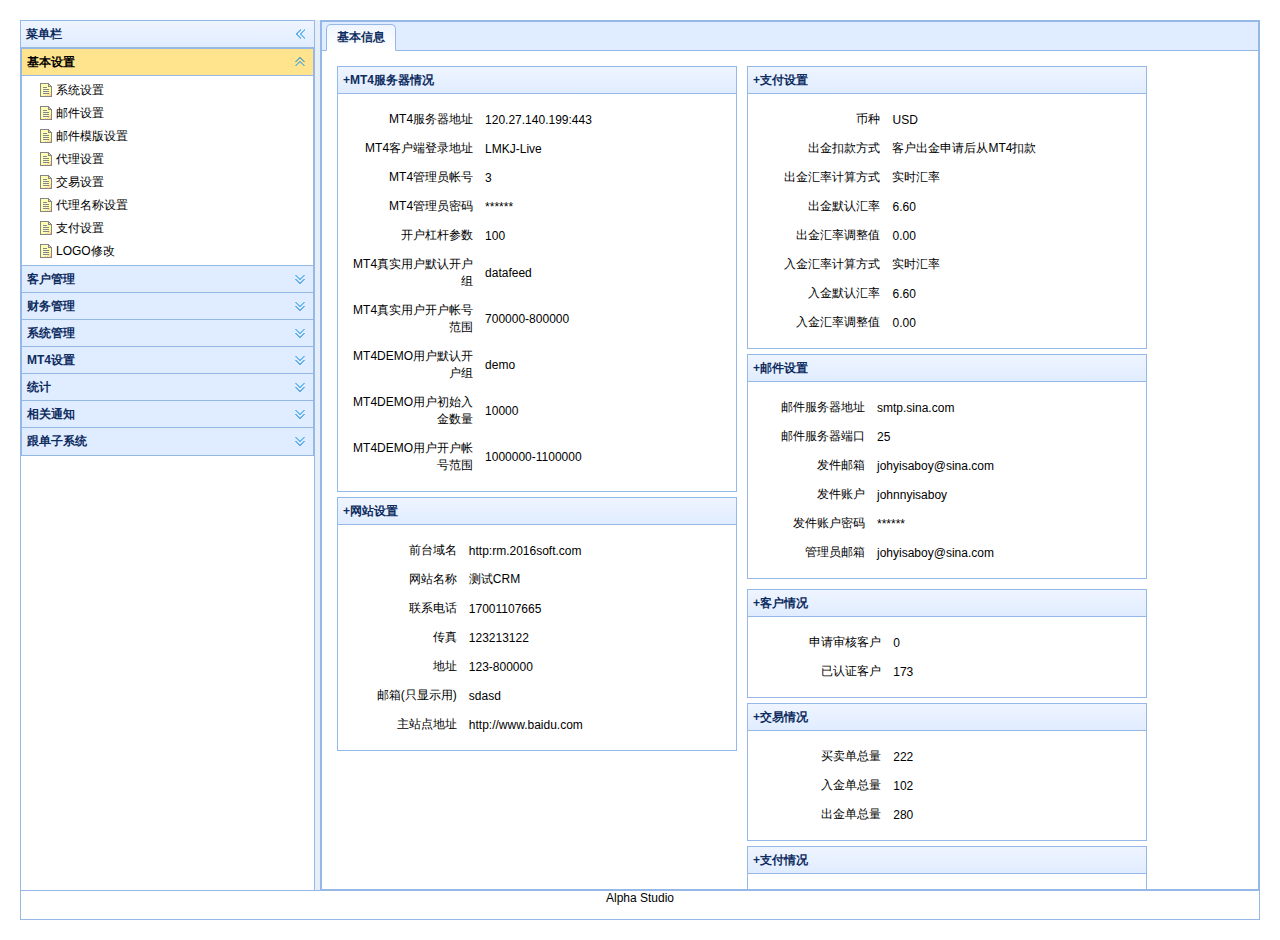
<file: web/index.html>
<!DOCTYPE html>
<html>
<head>
	<meta charset="UTF-8">
	<title>Basic Layout - jQuery EasyUI Demo</title>
	<link rel="stylesheet" type="text/css" href="res/themes/default/easyui.css">
	<link rel="stylesheet" type="text/css" href="res/themes/icon.css">
	<link rel="stylesheet" type="text/css" href="res/demo.css">
	<script type="text/javascript" src="res/jquery.min.js"></script>
	<script type="text/javascript" src="res/jquery.easyui.min.js"></script>
	
<script type="text/javascript">  
    $(document).ready(function(){
        var height1 = $(window).height();  
        $("#main_layout").attr("style","width:100%;height:"+height1+"px");  
        $("#main_layout").layout("resize",{  
            width:"100%",  
            height:height1+"px"  
        });  
        $(".easyui-tree li a").each(function() {
         	$(this).click(function() {
         		var id = $(this).attr("id");
         		var title = this.innerText;
         		var href = "pages/" + id +".html"; // './include/_content.html'
         		//var content = "_content.html";
         		if ($(".easyui-tabs").tabs('exists', title)) {
         			$(".easyui-tabs").tabs('select', title)
         		} else {
	         		$(".easyui-tabs").tabs('add', {
	         			title:title, 
	         			href: href,
	                    //content:content,
	                    closable:true
	         		});
         		}
         	});
        });
        /*
        $('#currency').combobox({  
		    //url:'combobox_data.json',  
		    valueField:'id',  
		    textField:'html'// text -editable, html - readonly
		}); */
        
    });  
      
    $(window).resize(function(){  
        var height1 = $(window).height();  
        $("#main_layout").attr("style","width:100%;height:"+height1+"px");  
        $("#main_layout").layout("resize",{  
            width:"100%",  
            height:height1+"px"  
        });  
    });  
   
</script> 
</head>
<body>
	<div id="main_layout" class="easyui-layout" style="width:100%;overflow:hidden">
		<div data-options="region:'west',split:true" title="菜单栏" style="width:300px;">
			<div class="easyui-accordion" data-options="collapsed:false,collapsible:false," style="width:100%;height:auto; ">
				<div title="基本设置" data-options="selected:true">
					<ul class="easyui-tree">
						<li><a id="sysconfig">系统设置</a></li>
						<li><a id="mailconfig">邮件设置</a></li>
						<li><a id="mailtpl">邮件模版设置</a></li>
						<li><a id="proxyconfig">代理设置</a></li>
						<li><a id="tradeconfig">交易设置</a></li>
						<li><a id="proxynameconfig">代理名称设置</a></li>
						<li><a id="payconfig">支付设置</a></li>
						<li><a id="logoconfig">LOGO修改</a></li>
					</ul>
				</div>
				<div title="客户管理" data-options="" style="padding:1px;">
					<ul class="easyui-tree">
						<li id="clientmgr">客户管理</li>
					</ul>
				</div>
				<div title="财务管理" data-options="" style="padding:1px;">
					<ul class="easyui-tree">
						<li id="incomeaudit">出金审核</li>
						<li id="outgorerecord">入金支付记录</li>
					</ul>
				</div>
				<div title="系统管理" data-options="" style="padding:1px;">
					<ul class="easyui-tree">
						<li id="adminmgr">管理员管理</li>
						<li id="rolemgr">角色管理</li>
					</ul>
				</div>
				<div title="MT4设置" data-options="" style="padding:1px;">
					<ul class="easyui-tree">
						<li id="paramconfig">基本参数设置</li>
						<li id="initial">初始化</li>
						<li id="groupmgr">组管理</li>
						<li id="symbolmgr">符号管理</li>
						<li id="distview">用户所在组分布查看</li>
					</ul>
				</div>
				<div title="统计" data-options="" style="padding:1px;">
					<ul class="easyui-tree">
						<li id="tradestats">交易统计</li>
						<li id="inoutstats">出入金统计</li>
						<li id="commistats">佣金统计</li>
					</ul>
				</div>
				<div title="相关通知" data-options="" style="padding:1px;">
					<ul class="easyui-tree">
						<li id="mailnotify">邮件通知</li>
						<li id="docmgr">文档管理</li>
					</ul>
				</div>
				<div title="跟单子系统" data-options="" style="padding:1px;">
					<ul class="easyui-tree">
						<li id="orderfollowconfg">跟单设置</li>
						<li id="toplist">牛人列表</li>
						<li id="orderfollowrecord">跟单记录</li>
					</ul>
				</div>
			</div>
		</div>
		<div id="contentArea" data-options="region:'center'">
			<div class="easyui-tabs" style="width:100%;height:100%;">
				<div title="基本信息" data-options="closable:false," style="padding:10px;">
					<div class="myblock">
						<div id="basicInfo01" class="easyui-panel" title="+MT4服务器情况" style="width:400px;height:auto;padding:10px;">
					        <table class="tb_bi">
					        	<tr><td>MT4服务器地址</td><td>120.27.140.199:443</td></tr>
								<tr><td>MT4客户端登录地址</td><td>LMKJ-Live</td></tr>
								<tr><td>MT4管理员帐号</td><td>3</td></tr>
								<tr><td>MT4管理员密码</td><td>******</td></tr>
								<tr><td>开户杠杆参数</td><td>100</td></tr>
								<tr><td>MT4真实用户默认开户组</td><td>datafeed</td></tr>
								<tr><td>MT4真实用户开户帐号范围</td><td>700000-800000</td></tr>
								<tr><td>MT4DEMO用户默认开户组</td><td>demo</td></tr>
								<tr><td>MT4DEMO用户初始入金数量</td><td>10000</td></tr>
								<tr><td>MT4DEMO用户开户帐号范围</td><td>1000000-1100000</td></tr>
					        </table>
					    </div>
					    <div class="spacer_v"></div>
						<div id="basicInfo04" class="easyui-panel" title="+网站设置" style="width:400px;height:auto;padding:10px;">
							<table class="tb_bi">
						        <tr><td>前台域名</td><td>http:rm.2016soft.com</td></tr>
								<tr><td>网站名称</td><td>测试CRM</td></tr>
								<tr><td>联系电话</td><td>17001107665</td></tr>
								<tr><td>传真</td><td>123213122</td></tr>
								<tr><td>地址</td><td>123-800000</td></tr>
								<tr><td>邮箱(只显示用)</td><td>sdasd</td></tr>
								<tr><td>主站点地址</td><td>http://www.baidu.com</td></tr>
							</table>
					    </div>
				    </div>
					<div class="myblock">
						<div id="basicInfo02" class="easyui-panel" title="+支付设置" style="width:400px;height:auto;padding:10px;">
							<table class="tb_bi">
								<tr><td>币种</td><td>USD</td></tr>
								<tr><td>出金扣款方式</td><td>客户出金申请后从MT4扣款</td></tr>
								<tr><td>出金汇率计算方式</td><td>实时汇率</td></tr>
								<tr><td>出金默认汇率</td><td>6.60</td></tr>
								<tr><td>出金汇率调整值</td><td>0.00</td></tr>
								<tr><td>入金汇率计算方式</td><td>实时汇率</td></tr>
								<tr><td>入金默认汇率</td><td>6.60</td></tr>
								<tr><td>入金汇率调整值</td><td>0.00</td></tr>
					        </table>
					    </div>
				   		<div class="spacer_v"></div>
						<div id="basicInfo05" class="easyui-panel" title="+邮件设置" style="width:400px;height:auto;padding:10px;">
							<table class="tb_bi">		        
						        <tr><td>邮件服务器地址</td><td>smtp.sina.com</td></tr>
								<tr><td>邮件服务器端口</td><td>25</td></tr>
								<tr><td>发件邮箱</td><td>johyisaboy@sina.com</td></tr>
								<tr><td>发件账户</td><td>johnnyisaboy</td></tr>
								<tr><td>发件账户密码</td><td>******</td></tr>
								<tr><td>管理员邮箱</td><td>johyisaboy@sina.com</td></tr>
							</table>
					    </div>
				    </div>
				    
				    <div class="myblock">
					    <div id="basicInfo03" class="easyui-panel" title="+客户情况" style="width:400px;height:auto;padding:10px;">
					    	<table class="tb_bi">
								<tr><td>申请审核客户</td><td>0</td></tr>
								<tr><td>已认证客户</td><td>173</td></tr>
					        </table>
					    </div>
						<div class="spacer_v"></div>
						<div id="basicInfo06" class="easyui-panel" title="+交易情况" style="width:400px;height:auto;padding:10px;">
							<table class="tb_bi">
						        <tr><td>买卖单总量</td><td>222</td></tr>
								<tr><td>入金单总量</td><td>102</td></tr>
								<tr><td>出金单总量</td><td>280</td></tr>
							</table>
					    </div>
				    	<div class="spacer_v"></div>
						<div id="basicInfo06" class="easyui-panel" title="+支付情况" style="width:400px;height:auto;padding:10px;">
					        <table class="tb_bi">	
						        <tr><td>入金支付总数</td><td>0</td></tr>
								<tr><td>有效入金支付总数</td><td>0</td></tr>
								<tr><td>出金申请总数</td><td>1</td></tr>
								<tr><td>完成出金总数</td><td>0</td></tr>
							</table>
					    </div>
				    </div>
					<!--
					<table class="easyui-datagrid"
							data-options="url:'data/datagrid_data1.json',method:'get',border:false,singleSelect:true,fit:true,fitColumns:true">
						<thead>
							<tr>
								<th data-options="field:'itemid'" width="80">Item ID</th>
								<th data-options="field:'productid'" width="100">Product ID</th>
								<th data-options="field:'listprice',align:'right'" width="80">List Price</th>
								<th data-options="field:'unitcost',align:'right'" width="80">Unit Cost</th>
								<th data-options="field:'attr1'" width="150">Attribute</th>
								<th data-options="field:'status',align:'center'" width="60">Status</th>
							</tr>
						</thead>
					</table> -->
				</div>
			</div>
		</div>
		<div data-options="region:'south'" style="height:30px;text-align: center;">Alpha Studio</div>
	</div>
</body>
</html>
</file>
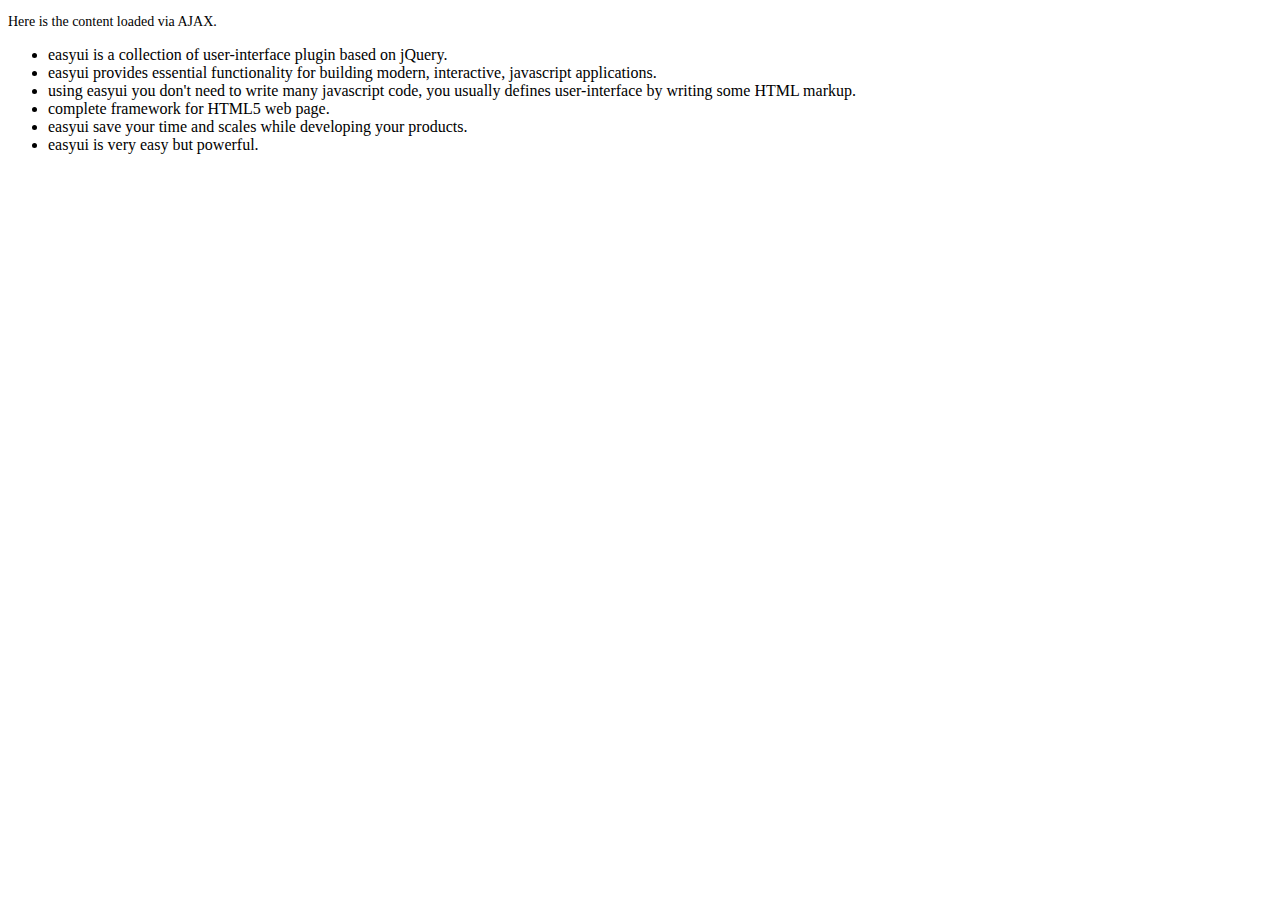
<file: web/pages/_content.html>
<!DOCTYPE html>
<html>
<head>
	<meta charset="UTF-8">
	<title>AJAX Content</title>
</head>
<body>
	<p style="font-size:14px">Here is the content loaded via AJAX.</p>
	<ul>
		<li>easyui is a collection of user-interface plugin based on jQuery.</li>
		<li>easyui provides essential functionality for building modern, interactive, javascript applications.</li>
		<li>using easyui you don't need to write many javascript code, you usually defines user-interface by writing some HTML markup.</li>
		<li>complete framework for HTML5 web page.</li>
		<li>easyui save your time and scales while developing your products.</li>
		<li>easyui is very easy but powerful.</li>
	</ul>
</body>
</html>
</file>
<file: web/res/themes/default/easyui.css>
.panel {
  overflow: hidden;
  text-align: left;
  margin: 0;
  border: 0;
  -moz-border-radius: 0 0 0 0;
  -webkit-border-radius: 0 0 0 0;
  border-radius: 0 0 0 0;
}
.panel-header,
.panel-body {
  border-width: 1px;
  border-style: solid;
}
.panel-header {
  padding: 5px;
  position: relative;
}
.panel-title {
  background: url('images/blank.gif') no-repeat;
}
.panel-header-noborder {
  border-width: 0 0 1px 0;
}
.panel-body {
  overflow: auto;
  border-top-width: 0;
  padding: 0;
}
.panel-body-noheader {
  border-top-width: 1px;
}
.panel-body-noborder {
  border-width: 0px;
}
.panel-body-nobottom {
  border-bottom-width: 0;
}
.panel-with-icon {
  padding-left: 18px;
}
.panel-icon,
.panel-tool {
  position: absolute;
  top: 50%;
  margin-top: -8px;
  height: 16px;
  overflow: hidden;
}
.panel-icon {
  left: 5px;
  width: 16px;
}
.panel-tool {
  right: 5px;
  width: auto;
}
.panel-tool a {
  display: inline-block;
  width: 16px;
  height: 16px;
  opacity: 0.6;
  filter: alpha(opacity=60);
  margin: 0 0 0 2px;
  vertical-align: top;
}
.panel-tool a:hover {
  opacity: 1;
  filter: alpha(opacity=100);
  background-color: #eaf2ff;
  -moz-border-radius: 3px 3px 3px 3px;
  -webkit-border-radius: 3px 3px 3px 3px;
  border-radius: 3px 3px 3px 3px;
}
.panel-loading {
  padding: 11px 0px 10px 30px;
}
.panel-noscroll {
  overflow: hidden;
}
.panel-fit,
.panel-fit body {
  height: 100%;
  margin: 0;
  padding: 0;
  border: 0;
  overflow: hidden;
}
.panel-loading {
  background: url('images/loading.gif') no-repeat 10px 10px;
}
.panel-tool-close {
  background: url('images/panel_tools.png') no-repeat -16px 0px;
}
.panel-tool-min {
  background: url('images/panel_tools.png') no-repeat 0px 0px;
}
.panel-tool-max {
  background: url('images/panel_tools.png') no-repeat 0px -16px;
}
.panel-tool-restore {
  background: url('images/panel_tools.png') no-repeat -16px -16px;
}
.panel-tool-collapse {
  background: url('images/panel_tools.png') no-repeat -32px 0;
}
.panel-tool-expand {
  background: url('images/panel_tools.png') no-repeat -32px -16px;
}
.panel-header,
.panel-body {
  border-color: #95B8E7;
}
.panel-header {
  background-color: #E0ECFF;
  background: -webkit-linear-gradient(top,#EFF5FF 0,#E0ECFF 100%);
  background: -moz-linear-gradient(top,#EFF5FF 0,#E0ECFF 100%);
  background: -o-linear-gradient(top,#EFF5FF 0,#E0ECFF 100%);
  background: linear-gradient(to bottom,#EFF5FF 0,#E0ECFF 100%);
  background-repeat: repeat-x;
  filter: progid:DXImageTransform.Microsoft.gradient(startColorstr=#EFF5FF,endColorstr=#E0ECFF,GradientType=0);
}
.panel-body {
  background-color: #ffffff;
  color: #000000;
  font-size: 12px;
}
.panel-title {
  font-size: 12px;
  font-weight: bold;
  color: #0E2D5F;
  height: 16px;
  line-height: 16px;
}
.panel-footer {
  border: 1px solid #95B8E7;
  overflow: hidden;
  background: #F4F4F4;
}
.panel-footer-noborder {
  border-width: 1px 0 0 0;
}
.panel-hleft,
.panel-hright {
  position: relative;
}
.panel-hleft>.panel-body,
.panel-hright>.panel-body {
  position: absolute;
}
.panel-hleft>.panel-header {
  float: left;
}
.panel-hright>.panel-header {
  float: right;
}
.panel-hleft>.panel-body {
  border-top-width: 1px;
  border-left-width: 0;
}
.panel-hright>.panel-body {
  border-top-width: 1px;
  border-right-width: 0;
}
.panel-hleft>.panel-body-nobottom {
  border-bottom-width: 1px;
  border-right-width: 0;
}
.panel-hright>.panel-body-nobottom {
  border-bottom-width: 1px;
  border-left-width: 0;
}
.panel-hleft>.panel-footer {
  position: absolute;
  right: 0;
}
.panel-hright>.panel-footer {
  position: absolute;
  left: 0;
}
.panel-hleft>.panel-header-noborder {
  border-width: 0 1px 0 0;
}
.panel-hright>.panel-header-noborder {
  border-width: 0 0 0 1px;
}
.panel-hleft>.panel-body-noborder {
  border-width: 0;
}
.panel-hright>.panel-body-noborder {
  border-width: 0;
}
.panel-hleft>.panel-body-noheader {
  border-left-width: 1px;
}
.panel-hright>.panel-body-noheader {
  border-right-width: 1px;
}
.panel-hleft>.panel-footer-noborder {
  border-width: 0 0 0 1px;
}
.panel-hright>.panel-footer-noborder {
  border-width: 0 1px 0 0;
}
.panel-hleft>.panel-header .panel-icon,
.panel-hright>.panel-header .panel-icon {
  margin-top: 0;
  top: 5px;
}
.panel-hleft>.panel-header .panel-title,
.panel-hright>.panel-header .panel-title {
  position: absolute;
  min-width: 16px;
  left: 21px;
  top: 5px;
  bottom: auto;
  white-space: nowrap;
  word-wrap: normal;
  -webkit-transform: rotate(90deg);
  -webkit-transform-origin: 0 0;
  -moz-transform: rotate(90deg);
  -moz-transform-origin: 0 0;
  -o-transform: rotate(90deg);
  -o-transform-origin: 0 0;
  transform: rotate(90deg);
  transform-origin: 0 0;
}
.panel-hleft>.panel-header .panel-title-up,
.panel-hright>.panel-header .panel-title-up {
  position: absolute;
  min-width: 16px;
  left: 21px;
  top: auto;
  bottom: 5px;
  text-align: right;
  white-space: nowrap;
  word-wrap: normal;
  -webkit-transform: rotate(-90deg);
  -webkit-transform-origin: 0 0;
  -moz-transform: rotate(-90deg);
  -moz-transform-origin: 0 0;
  -o-transform: rotate(-90deg);
  -o-transform-origin: 0 0;
  transform: rotate(-90deg);
  transform-origin: 0 16px;
}
.panel-hleft>.panel-header .panel-with-icon.panel-title-up,
.panel-hright>.panel-header .panel-with-icon.panel-title-up {
  padding-left: 0;
  padding-right: 18px;
}
.panel-hleft>.panel-header .panel-tool,
.panel-hright>.panel-header .panel-tool {
  top: auto;
  bottom: 5px;
  width: 16px;
  height: auto;
  left: 50%;
  margin-left: -8px;
  margin-top: 0;
}
.panel-hleft>.panel-header .panel-tool a,
.panel-hright>.panel-header .panel-tool a {
  margin: 2px 0 0 0;
}
.accordion {
  overflow: hidden;
  border-width: 1px;
  border-style: solid;
}
.accordion .accordion-header {
  border-width: 0 0 1px;
  cursor: pointer;
}
.accordion .accordion-body {
  border-width: 0 0 1px;
}
.accordion-noborder {
  border-width: 0;
}
.accordion-noborder .accordion-header {
  border-width: 0 0 1px;
}
.accordion-noborder .accordion-body {
  border-width: 0 0 1px;
}
.accordion-collapse {
  background: url('images/accordion_arrows.png') no-repeat 0 0;
}
.accordion-expand {
  background: url('images/accordion_arrows.png') no-repeat -16px 0;
}
.accordion {
  background: #ffffff;
  border-color: #95B8E7;
}
.accordion .accordion-header {
  background: #E0ECFF;
  filter: none;
}
.accordion .accordion-header-selected {
  background: #ffe48d;
}
.accordion .accordion-header-selected .panel-title {
  color: #000000;
}
.accordion .panel-last > .accordion-header {
  border-bottom-color: #E0ECFF;
}
.accordion .panel-last > .accordion-body {
  border-bottom-color: #ffffff;
}
.accordion .panel-last > .accordion-header-selected,
.accordion .panel-last > .accordion-header-border {
  border-bottom-color: #95B8E7;
}
.accordion> .panel-hleft {
  float: left;
}
.accordion> .panel-hleft>.panel-header {
  border-width: 0 1px 0 0;
}
.accordion> .panel-hleft> .panel-body {
  border-width: 0 1px 0 0;
}
.accordion> .panel-hleft.panel-last > .accordion-header {
  border-right-color: #E0ECFF;
}
.accordion> .panel-hleft.panel-last > .accordion-body {
  border-right-color: #ffffff;
}
.accordion> .panel-hleft.panel-last > .accordion-header-selected,
.accordion> .panel-hleft.panel-last > .accordion-header-border {
  border-right-color: #95B8E7;
}
.accordion> .panel-hright {
  float: right;
}
.accordion> .panel-hright>.panel-header {
  border-width: 0 0 0 1px;
}
.accordion> .panel-hright> .panel-body {
  border-width: 0 0 0 1px;
}
.accordion> .panel-hright.panel-last > .accordion-header {
  border-left-color: #E0ECFF;
}
.accordion> .panel-hright.panel-last > .accordion-body {
  border-left-color: #ffffff;
}
.accordion> .panel-hright.panel-last > .accordion-header-selected,
.accordion> .panel-hright.panel-last > .accordion-header-border {
  border-left-color: #95B8E7;
}
.window {
  overflow: hidden;
  padding: 5px;
  border-width: 1px;
  border-style: solid;
}
.window .window-header {
  background: transparent;
  padding: 0px 0px 6px 0px;
}
.window .window-body {
  border-width: 1px;
  border-style: solid;
  border-top-width: 0px;
}
.window .window-body-noheader {
  border-top-width: 1px;
}
.window .panel-body-nobottom {
  border-bottom-width: 0;
}
.window .window-header .panel-icon,
.window .window-header .panel-tool {
  top: 50%;
  margin-top: -11px;
}
.window .window-header .panel-icon {
  left: 1px;
}
.window .window-header .panel-tool {
  right: 1px;
}
.window .window-header .panel-with-icon {
  padding-left: 18px;
}
.window-proxy {
  position: absolute;
  overflow: hidden;
}
.window-proxy-mask {
  position: absolute;
  filter: alpha(opacity=5);
  opacity: 0.05;
}
.window-mask {
  position: absolute;
  left: 0;
  top: 0;
  width: 100%;
  height: 100%;
  filter: alpha(opacity=40);
  opacity: 0.40;
  font-size: 1px;
  overflow: hidden;
}
.window,
.window-shadow {
  position: absolute;
  -moz-border-radius: 5px 5px 5px 5px;
  -webkit-border-radius: 5px 5px 5px 5px;
  border-radius: 5px 5px 5px 5px;
}
.window-shadow {
  background: #ccc;
  -moz-box-shadow: 2px 2px 3px #cccccc;
  -webkit-box-shadow: 2px 2px 3px #cccccc;
  box-shadow: 2px 2px 3px #cccccc;
  filter: progid:DXImageTransform.Microsoft.Blur(pixelRadius=2,MakeShadow=false,ShadowOpacity=0.2);
}
.window,
.window .window-body {
  border-color: #95B8E7;
}
.window {
  background-color: #E0ECFF;
  background: -webkit-linear-gradient(top,#EFF5FF 0,#E0ECFF 20%);
  background: -moz-linear-gradient(top,#EFF5FF 0,#E0ECFF 20%);
  background: -o-linear-gradient(top,#EFF5FF 0,#E0ECFF 20%);
  background: linear-gradient(to bottom,#EFF5FF 0,#E0ECFF 20%);
  background-repeat: repeat-x;
  filter: progid:DXImageTransform.Microsoft.gradient(startColorstr=#EFF5FF,endColorstr=#E0ECFF,GradientType=0);
}
.window-proxy {
  border: 1px dashed #95B8E7;
}
.window-proxy-mask,
.window-mask {
  background: #ccc;
}
.window .panel-footer {
  border: 1px solid #95B8E7;
  position: relative;
  top: -1px;
}
.window-thinborder {
  padding: 0;
}
.window-thinborder .window-header {
  padding: 5px 5px 6px 5px;
}
.window-thinborder .window-body {
  border-width: 0px;
}
.window-thinborder .window-header .panel-icon,
.window-thinborder .window-header .panel-tool {
  margin-top: -9px;
  margin-left: 5px;
  margin-right: 5px;
}
.window-noborder {
  border: 0;
}
.window.panel-hleft .window-header {
  padding: 0 6px 0 0;
}
.window.panel-hright .window-header {
  padding: 0 0 0 6px;
}
.window.panel-hleft>.panel-header .panel-title {
  top: auto;
  left: 16px;
}
.window.panel-hright>.panel-header .panel-title {
  top: auto;
  right: 16px;
}
.window.panel-hleft>.panel-header .panel-title-up,
.window.panel-hright>.panel-header .panel-title-up {
  bottom: 0;
}
.window.panel-hleft .window-body {
  border-width: 1px 1px 1px 0;
}
.window.panel-hright .window-body {
  border-width: 1px 0 1px 1px;
}
.window.panel-hleft .window-header .panel-icon {
  top: 1px;
  margin-top: 0;
  left: 0;
}
.window.panel-hright .window-header .panel-icon {
  top: 1px;
  margin-top: 0;
  left: auto;
  right: 1px;
}
.window.panel-hleft .window-header .panel-tool,
.window.panel-hright .window-header .panel-tool {
  margin-top: 0;
  top: auto;
  bottom: 1px;
  right: auto;
  margin-right: 0;
  left: 50%;
  margin-left: -11px;
}
.window.panel-hright .window-header .panel-tool {
  left: auto;
  right: 1px;
}
.window-thinborder.panel-hleft .window-header {
  padding: 5px 6px 5px 5px;
}
.window-thinborder.panel-hright .window-header {
  padding: 5px 5px 5px 6px;
}
.window-thinborder.panel-hleft>.panel-header .panel-title {
  left: 21px;
}
.window-thinborder.panel-hleft>.panel-header .panel-title-up,
.window-thinborder.panel-hright>.panel-header .panel-title-up {
  bottom: 5px;
}
.window-thinborder.panel-hleft .window-header .panel-icon,
.window-thinborder.panel-hright .window-header .panel-icon {
  margin-top: 5px;
}
.window-thinborder.panel-hleft .window-header .panel-tool,
.window-thinborder.panel-hright .window-header .panel-tool {
  left: 16px;
  bottom: 5px;
}
.dialog-content {
  overflow: auto;
}
.dialog-toolbar {
  position: relative;
  padding: 2px 5px;
}
.dialog-tool-separator {
  float: left;
  height: 24px;
  border-left: 1px solid #ccc;
  border-right: 1px solid #fff;
  margin: 2px 1px;
}
.dialog-button {
  position: relative;
  top: -1px;
  padding: 5px;
  text-align: right;
}
.dialog-button .l-btn {
  margin-left: 5px;
}
.dialog-toolbar,
.dialog-button {
  background: #F4F4F4;
  border-width: 1px;
  border-style: solid;
}
.dialog-toolbar {
  border-color: #95B8E7 #95B8E7 #dddddd #95B8E7;
}
.dialog-button {
  border-color: #dddddd #95B8E7 #95B8E7 #95B8E7;
}
.window-thinborder .dialog-toolbar {
  border-left: transparent;
  border-right: transparent;
  border-top-color: #F4F4F4;
}
.window-thinborder .dialog-button {
  top: 0px;
  padding: 5px 8px 8px 8px;
  border-left: transparent;
  border-right: transparent;
  border-bottom: transparent;
}
.l-btn {
  text-decoration: none;
  display: inline-block;
  overflow: hidden;
  margin: 0;
  padding: 0;
  cursor: pointer;
  outline: none;
  text-align: center;
  vertical-align: middle;
  line-height: normal;
}
.l-btn-plain {
  border-width: 0;
  padding: 1px;
}
.l-btn-left {
  display: inline-block;
  position: relative;
  overflow: hidden;
  margin: 0;
  padding: 0;
  vertical-align: top;
}
.l-btn-text {
  display: inline-block;
  vertical-align: top;
  width: auto;
  line-height: 24px;
  font-size: 12px;
  padding: 0;
  margin: 0 4px;
}
.l-btn-icon {
  display: inline-block;
  width: 16px;
  height: 16px;
  line-height: 16px;
  position: absolute;
  top: 50%;
  margin-top: -8px;
  font-size: 1px;
}
.l-btn span span .l-btn-empty {
  display: inline-block;
  margin: 0;
  width: 16px;
  height: 24px;
  font-size: 1px;
  vertical-align: top;
}
.l-btn span .l-btn-icon-left {
  padding: 0 0 0 20px;
  background-position: left center;
}
.l-btn span .l-btn-icon-right {
  padding: 0 20px 0 0;
  background-position: right center;
}
.l-btn-icon-left .l-btn-text {
  margin: 0 4px 0 24px;
}
.l-btn-icon-left .l-btn-icon {
  left: 4px;
}
.l-btn-icon-right .l-btn-text {
  margin: 0 24px 0 4px;
}
.l-btn-icon-right .l-btn-icon {
  right: 4px;
}
.l-btn-icon-top .l-btn-text {
  margin: 20px 4px 0 4px;
}
.l-btn-icon-top .l-btn-icon {
  top: 4px;
  left: 50%;
  margin: 0 0 0 -8px;
}
.l-btn-icon-bottom .l-btn-text {
  margin: 0 4px 20px 4px;
}
.l-btn-icon-bottom .l-btn-icon {
  top: auto;
  bottom: 4px;
  left: 50%;
  margin: 0 0 0 -8px;
}
.l-btn-left .l-btn-empty {
  margin: 0 4px;
  width: 16px;
}
.l-btn-plain:hover {
  padding: 0;
}
.l-btn-focus {
  outline: #0000FF dotted thin;
}
.l-btn-large .l-btn-text {
  line-height: 40px;
}
.l-btn-large .l-btn-icon {
  width: 32px;
  height: 32px;
  line-height: 32px;
  margin-top: -16px;
}
.l-btn-large .l-btn-icon-left .l-btn-text {
  margin-left: 40px;
}
.l-btn-large .l-btn-icon-right .l-btn-text {
  margin-right: 40px;
}
.l-btn-large .l-btn-icon-top .l-btn-text {
  margin-top: 36px;
  line-height: 24px;
  min-width: 32px;
}
.l-btn-large .l-btn-icon-top .l-btn-icon {
  margin: 0 0 0 -16px;
}
.l-btn-large .l-btn-icon-bottom .l-btn-text {
  margin-bottom: 36px;
  line-height: 24px;
  min-width: 32px;
}
.l-btn-large .l-btn-icon-bottom .l-btn-icon {
  margin: 0 0 0 -16px;
}
.l-btn-large .l-btn-left .l-btn-empty {
  margin: 0 4px;
  width: 32px;
}
.l-btn {
  color: #444;
  background: #fafafa;
  background-repeat: repeat-x;
  border: 1px solid #bbb;
  background: -webkit-linear-gradient(top,#ffffff 0,#eeeeee 100%);
  background: -moz-linear-gradient(top,#ffffff 0,#eeeeee 100%);
  background: -o-linear-gradient(top,#ffffff 0,#eeeeee 100%);
  background: linear-gradient(to bottom,#ffffff 0,#eeeeee 100%);
  background-repeat: repeat-x;
  filter: progid:DXImageTransform.Microsoft.gradient(startColorstr=#ffffff,endColorstr=#eeeeee,GradientType=0);
  -moz-border-radius: 5px 5px 5px 5px;
  -webkit-border-radius: 5px 5px 5px 5px;
  border-radius: 5px 5px 5px 5px;
}
.l-btn:hover {
  background: #eaf2ff;
  color: #000000;
  border: 1px solid #b7d2ff;
  filter: none;
}
.l-btn-plain {
  background: transparent;
  border-width: 0;
  filter: none;
}
.l-btn-outline {
  border-width: 1px;
  border-color: #b7d2ff;
  padding: 0;
}
.l-btn-plain:hover {
  background: #eaf2ff;
  color: #000000;
  border: 1px solid #b7d2ff;
  -moz-border-radius: 5px 5px 5px 5px;
  -webkit-border-radius: 5px 5px 5px 5px;
  border-radius: 5px 5px 5px 5px;
}
.l-btn-disabled,
.l-btn-disabled:hover {
  opacity: 0.5;
  cursor: default;
  background: #fafafa;
  color: #444;
  background: -webkit-linear-gradient(top,#ffffff 0,#eeeeee 100%);
  background: -moz-linear-gradient(top,#ffffff 0,#eeeeee 100%);
  background: -o-linear-gradient(top,#ffffff 0,#eeeeee 100%);
  background: linear-gradient(to bottom,#ffffff 0,#eeeeee 100%);
  background-repeat: repeat-x;
  filter: progid:DXImageTransform.Microsoft.gradient(startColorstr=#ffffff,endColorstr=#eeeeee,GradientType=0);
}
.l-btn-disabled .l-btn-text,
.l-btn-disabled .l-btn-icon {
  filter: alpha(opacity=50);
}
.l-btn-plain-disabled,
.l-btn-plain-disabled:hover {
  background: transparent;
  filter: alpha(opacity=50);
}
.l-btn-selected,
.l-btn-selected:hover {
  background: #ddd;
  filter: none;
}
.l-btn-plain-selected,
.l-btn-plain-selected:hover {
  background: #ddd;
}
.textbox {
  position: relative;
  border: 1px solid #95B8E7;
  background-color: #fff;
  vertical-align: middle;
  display: inline-block;
  overflow: hidden;
  white-space: nowrap;
  margin: 0;
  padding: 0;
  -moz-border-radius: 5px 5px 5px 5px;
  -webkit-border-radius: 5px 5px 5px 5px;
  border-radius: 5px 5px 5px 5px;
}
.textbox .textbox-text {
  font-size: 12px;
  border: 0;
  margin: 0;
  padding: 4px;
  white-space: normal;
  vertical-align: top;
  outline-style: none;
  resize: none;
  -moz-border-radius: 5px 5px 5px 5px;
  -webkit-border-radius: 5px 5px 5px 5px;
  border-radius: 5px 5px 5px 5px;
}
.textbox .textbox-text::-ms-clear,
.textbox .textbox-text::-ms-reveal {
  display: none;
}
.textbox textarea.textbox-text {
  white-space: pre-wrap;
}
.textbox .textbox-prompt {
  font-size: 12px;
  color: #aaa;
}
.textbox .textbox-bgicon {
  background-position: 3px center;
  padding-left: 21px;
}
.textbox .textbox-button,
.textbox .textbox-button:hover {
  position: absolute;
  top: 0;
  padding: 0;
  vertical-align: top;
  -moz-border-radius: 0 0 0 0;
  -webkit-border-radius: 0 0 0 0;
  border-radius: 0 0 0 0;
}
.textbox .textbox-button-right,
.textbox .textbox-button-right:hover {
  right: 0;
  border-width: 0 0 0 1px;
}
.textbox .textbox-button-left,
.textbox .textbox-button-left:hover {
  left: 0;
  border-width: 0 1px 0 0;
}
.textbox .textbox-button-top,
.textbox .textbox-button-top:hover {
  left: 0;
  border-width: 0 0 1px 0;
}
.textbox .textbox-button-bottom,
.textbox .textbox-button-bottom:hover {
  top: auto;
  bottom: 0;
  left: 0;
  border-width: 1px 0 0 0;
}
.textbox-addon {
  position: absolute;
  top: 0;
}
.textbox-label {
  display: inline-block;
  width: 80px;
  height: 22px;
  line-height: 22px;
  vertical-align: middle;
  overflow: hidden;
  text-overflow: ellipsis;
  white-space: nowrap;
  margin: 0;
  padding-right: 5px;
}
.textbox-label-after {
  padding-left: 5px;
  padding-right: 0;
}
.textbox-label-top {
  display: block;
  width: auto;
  padding: 0;
}
.textbox-disabled,
.textbox-label-disabled {
  opacity: 0.6;
  filter: alpha(opacity=60);
}
.textbox-icon {
  display: inline-block;
  width: 18px;
  height: 20px;
  overflow: hidden;
  vertical-align: top;
  background-position: center center;
  cursor: pointer;
  opacity: 0.6;
  filter: alpha(opacity=60);
  text-decoration: none;
  outline-style: none;
}
.textbox-icon-disabled,
.textbox-icon-readonly {
  cursor: default;
}
.textbox-icon:hover {
  opacity: 1.0;
  filter: alpha(opacity=100);
}
.textbox-icon-disabled:hover {
  opacity: 0.6;
  filter: alpha(opacity=60);
}
.textbox-focused {
  border-color: #6b9cde;
  -moz-box-shadow: 0 0 3px 0 #95B8E7;
  -webkit-box-shadow: 0 0 3px 0 #95B8E7;
  box-shadow: 0 0 3px 0 #95B8E7;
}
.textbox-invalid {
  border-color: #ffa8a8;
  background-color: #fff3f3;
}
.passwordbox-open {
  background: url('images/passwordbox_open.png') no-repeat center center;
}
.passwordbox-close {
  background: url('images/passwordbox_close.png') no-repeat center center;
}
.filebox .textbox-value {
  vertical-align: top;
  position: absolute;
  top: 0;
  left: -5000px;
}
.filebox-label {
  display: inline-block;
  position: absolute;
  width: 100%;
  height: 100%;
  cursor: pointer;
  left: 0;
  top: 0;
  z-index: 10;
  background: url('images/blank.gif') no-repeat;
}
.l-btn-disabled .filebox-label {
  cursor: default;
}
.combo-arrow {
  width: 18px;
  height: 20px;
  overflow: hidden;
  display: inline-block;
  vertical-align: top;
  cursor: pointer;
  opacity: 0.6;
  filter: alpha(opacity=60);
}
.combo-arrow-hover {
  opacity: 1.0;
  filter: alpha(opacity=100);
}
.combo-panel {
  overflow: auto;
}
.combo-arrow {
  background: url('images/combo_arrow.png') no-repeat center center;
}
.combo-panel {
  background-color: #ffffff;
}
.combo-arrow {
  background-color: #E0ECFF;
}
.combo-arrow-hover {
  background-color: #eaf2ff;
}
.combo-arrow:hover {
  background-color: #eaf2ff;
}
.combo .textbox-icon-disabled:hover {
  cursor: default;
}
.combobox-item,
.combobox-group,
.combobox-stick {
  font-size: 12px;
  padding: 3px;
}
.combobox-item-disabled {
  opacity: 0.5;
  filter: alpha(opacity=50);
}
.combobox-gitem {
  padding-left: 10px;
}
.combobox-group,
.combobox-stick {
  font-weight: bold;
}
.combobox-stick {
  position: absolute;
  top: 1px;
  left: 1px;
  right: 1px;
  background: inherit;
}
.combobox-item-hover {
  background-color: #eaf2ff;
  color: #000000;
}
.combobox-item-selected {
  background-color: #ffe48d;
  color: #000000;
}
.combobox-icon {
  display: inline-block;
  width: 16px;
  height: 16px;
  vertical-align: middle;
  margin-right: 2px;
}
.tagbox {
  cursor: text;
}
.tagbox .textbox-text {
  float: left;
}
.tagbox-label {
  position: relative;
  display: block;
  margin: 4px 0 0 4px;
  padding: 0 20px 0 4px;
  float: left;
  vertical-align: top;
  text-decoration: none;
  -moz-border-radius: 5px 5px 5px 5px;
  -webkit-border-radius: 5px 5px 5px 5px;
  border-radius: 5px 5px 5px 5px;
  background: #eaf2ff;
  color: #000000;
}
.tagbox-remove {
  background: url('images/tagbox_icons.png') no-repeat -16px center;
  position: absolute;
  display: block;
  width: 16px;
  height: 16px;
  right: 2px;
  top: 50%;
  margin-top: -8px;
  opacity: 0.6;
  filter: alpha(opacity=60);
}
.tagbox-remove:hover {
  opacity: 1;
  filter: alpha(opacity=100);
}
.textbox-disabled .tagbox-label {
  cursor: default;
}
.textbox-disabled .tagbox-remove:hover {
  cursor: default;
  opacity: 0.6;
  filter: alpha(opacity=60);
}
.layout {
  position: relative;
  overflow: hidden;
  margin: 0;
  padding: 0;
  z-index: 0;
}
.layout-panel {
  position: absolute;
  overflow: hidden;
}
.layout-body {
  min-width: 1px;
  min-height: 1px;
}
.layout-panel-east,
.layout-panel-west {
  z-index: 2;
}
.layout-panel-north,
.layout-panel-south {
  z-index: 3;
}
.layout-expand {
  position: absolute;
  padding: 0px;
  font-size: 1px;
  cursor: pointer;
  z-index: 1;
}
.layout-expand .panel-header,
.layout-expand .panel-body {
  background: transparent;
  filter: none;
  overflow: hidden;
}
.layout-expand .panel-header {
  border-bottom-width: 0px;
}
.layout-expand .panel-body {
  position: relative;
}
.layout-expand .panel-body .panel-icon {
  margin-top: 0;
  top: 0;
  left: 50%;
  margin-left: -8px;
}
.layout-expand-west .panel-header .panel-icon,
.layout-expand-east .panel-header .panel-icon {
  display: none;
}
.layout-expand-title {
  position: absolute;
  top: 0;
  left: 21px;
  white-space: nowrap;
  word-wrap: normal;
  -webkit-transform: rotate(90deg);
  -webkit-transform-origin: 0 0;
  -moz-transform: rotate(90deg);
  -moz-transform-origin: 0 0;
  -o-transform: rotate(90deg);
  -o-transform-origin: 0 0;
  transform: rotate(90deg);
  transform-origin: 0 0;
}
.layout-expand-title-up {
  position: absolute;
  top: 0;
  left: 0;
  text-align: right;
  padding-left: 5px;
  white-space: nowrap;
  word-wrap: normal;
  -webkit-transform: rotate(-90deg);
  -webkit-transform-origin: 0 0;
  -moz-transform: rotate(-90deg);
  -moz-transform-origin: 0 0;
  -o-transform: rotate(-90deg);
  -o-transform-origin: 0 0;
  transform: rotate(-90deg);
  transform-origin: 0 0;
}
.layout-expand-with-icon {
  top: 18px;
}
.layout-expand .panel-body-noheader .layout-expand-title,
.layout-expand .panel-body-noheader .panel-icon {
  top: 5px;
}
.layout-expand .panel-body-noheader .layout-expand-with-icon {
  top: 23px;
}
.layout-split-proxy-h,
.layout-split-proxy-v {
  position: absolute;
  font-size: 1px;
  display: none;
  z-index: 5;
}
.layout-split-proxy-h {
  width: 5px;
  cursor: e-resize;
}
.layout-split-proxy-v {
  height: 5px;
  cursor: n-resize;
}
.layout-mask {
  position: absolute;
  background: #fafafa;
  filter: alpha(opacity=10);
  opacity: 0.10;
  z-index: 4;
}
.layout-button-up {
  background: url('images/layout_arrows.png') no-repeat -16px -16px;
}
.layout-button-down {
  background: url('images/layout_arrows.png') no-repeat -16px 0;
}
.layout-button-left {
  background: url('images/layout_arrows.png') no-repeat 0 0;
}
.layout-button-right {
  background: url('images/layout_arrows.png') no-repeat 0 -16px;
}
.layout-split-proxy-h,
.layout-split-proxy-v {
  background-color: #aac5e7;
}
.layout-split-north {
  border-bottom: 5px solid #E6EEF8;
}
.layout-split-south {
  border-top: 5px solid #E6EEF8;
}
.layout-split-east {
  border-left: 5px solid #E6EEF8;
}
.layout-split-west {
  border-right: 5px solid #E6EEF8;
}
.layout-expand {
  background-color: #E0ECFF;
}
.layout-expand-over {
  background-color: #E0ECFF;
}
.tabs-container {
  overflow: hidden;
}
.tabs-header {
  border-width: 1px;
  border-style: solid;
  border-bottom-width: 0;
  position: relative;
  padding: 0;
  padding-top: 2px;
  overflow: hidden;
}
.tabs-scroller-left,
.tabs-scroller-right {
  position: absolute;
  top: auto;
  bottom: 0;
  width: 18px;
  font-size: 1px;
  display: none;
  cursor: pointer;
  border-width: 1px;
  border-style: solid;
}
.tabs-scroller-left {
  left: 0;
}
.tabs-scroller-right {
  right: 0;
}
.tabs-tool {
  position: absolute;
  bottom: 0;
  padding: 1px;
  overflow: hidden;
  border-width: 1px;
  border-style: solid;
}
.tabs-header-plain .tabs-tool {
  padding: 0 1px;
}
.tabs-wrap {
  position: relative;
  left: 0;
  overflow: hidden;
  width: 100%;
  margin: 0;
  padding: 0;
}
.tabs-scrolling {
  margin-left: 18px;
  margin-right: 18px;
}
.tabs-disabled {
  opacity: 0.3;
  filter: alpha(opacity=30);
}
.tabs {
  list-style-type: none;
  height: 26px;
  margin: 0px;
  padding: 0px;
  padding-left: 4px;
  width: 50000px;
  border-style: solid;
  border-width: 0 0 1px 0;
}
.tabs li {
  float: left;
  display: inline-block;
  margin: 0 4px -1px 0;
  padding: 0;
  position: relative;
  border: 0;
}
.tabs li a.tabs-inner {
  display: inline-block;
  text-decoration: none;
  margin: 0;
  padding: 0 10px;
  height: 25px;
  line-height: 25px;
  text-align: center;
  white-space: nowrap;
  border-width: 1px;
  border-style: solid;
  -moz-border-radius: 5px 5px 0 0;
  -webkit-border-radius: 5px 5px 0 0;
  border-radius: 5px 5px 0 0;
}
.tabs li.tabs-selected a.tabs-inner {
  font-weight: bold;
  outline: none;
}
.tabs li.tabs-selected a:hover.tabs-inner {
  cursor: default;
  pointer: default;
}
.tabs li a.tabs-close,
.tabs-p-tool {
  position: absolute;
  font-size: 1px;
  display: block;
  height: 12px;
  padding: 0;
  top: 50%;
  margin-top: -6px;
  overflow: hidden;
}
.tabs li a.tabs-close {
  width: 12px;
  right: 5px;
  opacity: 0.6;
  filter: alpha(opacity=60);
}
.tabs-p-tool {
  right: 16px;
}
.tabs-p-tool a {
  display: inline-block;
  font-size: 1px;
  width: 12px;
  height: 12px;
  margin: 0;
  opacity: 0.6;
  filter: alpha(opacity=60);
}
.tabs li a:hover.tabs-close,
.tabs-p-tool a:hover {
  opacity: 1;
  filter: alpha(opacity=100);
  cursor: hand;
  cursor: pointer;
}
.tabs-with-icon {
  padding-left: 18px;
}
.tabs-icon {
  position: absolute;
  width: 16px;
  height: 16px;
  left: 10px;
  top: 50%;
  margin-top: -8px;
}
.tabs-title {
  font-size: 12px;
}
.tabs-closable {
  padding-right: 8px;
}
.tabs-panels {
  margin: 0px;
  padding: 0px;
  border-width: 1px;
  border-style: solid;
  border-top-width: 0;
  overflow: hidden;
}
.tabs-header-bottom {
  border-width: 0 1px 1px 1px;
  padding: 0 0 2px 0;
}
.tabs-header-bottom .tabs {
  border-width: 1px 0 0 0;
}
.tabs-header-bottom .tabs li {
  margin: -1px 4px 0 0;
}
.tabs-header-bottom .tabs li a.tabs-inner {
  -moz-border-radius: 0 0 5px 5px;
  -webkit-border-radius: 0 0 5px 5px;
  border-radius: 0 0 5px 5px;
}
.tabs-header-bottom .tabs-tool {
  top: 0;
}
.tabs-header-bottom .tabs-scroller-left,
.tabs-header-bottom .tabs-scroller-right {
  top: 0;
  bottom: auto;
}
.tabs-panels-top {
  border-width: 1px 1px 0 1px;
}
.tabs-header-left {
  float: left;
  border-width: 1px 0 1px 1px;
  padding: 0;
}
.tabs-header-right {
  float: right;
  border-width: 1px 1px 1px 0;
  padding: 0;
}
.tabs-header-left .tabs-wrap,
.tabs-header-right .tabs-wrap {
  height: 100%;
}
.tabs-header-left .tabs {
  height: 100%;
  padding: 4px 0 0 2px;
  border-width: 0 1px 0 0;
}
.tabs-header-right .tabs {
  height: 100%;
  padding: 4px 2px 0 0;
  border-width: 0 0 0 1px;
}
.tabs-header-left .tabs li,
.tabs-header-right .tabs li {
  display: block;
  width: 100%;
  position: relative;
}
.tabs-header-left .tabs li {
  left: auto;
  right: 0;
  margin: 0 -1px 4px 0;
  float: right;
}
.tabs-header-right .tabs li {
  left: 0;
  right: auto;
  margin: 0 0 4px -1px;
  float: left;
}
.tabs-justified li a.tabs-inner {
  padding-left: 0;
  padding-right: 0;
}
.tabs-header-left .tabs li a.tabs-inner {
  display: block;
  text-align: left;
  padding-left: 10px;
  padding-right: 10px;
  -moz-border-radius: 5px 0 0 5px;
  -webkit-border-radius: 5px 0 0 5px;
  border-radius: 5px 0 0 5px;
}
.tabs-header-right .tabs li a.tabs-inner {
  display: block;
  text-align: left;
  padding-left: 10px;
  padding-right: 10px;
  -moz-border-radius: 0 5px 5px 0;
  -webkit-border-radius: 0 5px 5px 0;
  border-radius: 0 5px 5px 0;
}
.tabs-panels-right {
  float: right;
  border-width: 1px 1px 1px 0;
}
.tabs-panels-left {
  float: left;
  border-width: 1px 0 1px 1px;
}
.tabs-header-noborder,
.tabs-panels-noborder {
  border: 0px;
}
.tabs-header-plain {
  border: 0px;
  background: transparent;
}
.tabs-pill {
  padding-bottom: 3px;
}
.tabs-header-bottom .tabs-pill {
  padding-top: 3px;
  padding-bottom: 0;
}
.tabs-header-left .tabs-pill {
  padding-right: 3px;
}
.tabs-header-right .tabs-pill {
  padding-left: 3px;
}
.tabs-header .tabs-pill li a.tabs-inner {
  -moz-border-radius: 5px 5px 5px 5px;
  -webkit-border-radius: 5px 5px 5px 5px;
  border-radius: 5px 5px 5px 5px;
}
.tabs-header-narrow,
.tabs-header-narrow .tabs-narrow {
  padding: 0;
}
.tabs-narrow li,
.tabs-header-bottom .tabs-narrow li {
  margin-left: 0;
  margin-right: -1px;
}
.tabs-narrow li.tabs-last,
.tabs-header-bottom .tabs-narrow li.tabs-last {
  margin-right: 0;
}
.tabs-header-left .tabs-narrow,
.tabs-header-right .tabs-narrow {
  padding-top: 0;
}
.tabs-header-left .tabs-narrow li {
  margin-bottom: -1px;
  margin-right: -1px;
}
.tabs-header-left .tabs-narrow li.tabs-last,
.tabs-header-right .tabs-narrow li.tabs-last {
  margin-bottom: 0;
}
.tabs-header-right .tabs-narrow li {
  margin-bottom: -1px;
  margin-left: -1px;
}
.tabs-scroller-left {
  background: #E0ECFF url('images/tabs_icons.png') no-repeat 1px center;
}
.tabs-scroller-right {
  background: #E0ECFF url('images/tabs_icons.png') no-repeat -15px center;
}
.tabs li a.tabs-close {
  background: url('images/tabs_icons.png') no-repeat -34px center;
}
.tabs li a.tabs-inner:hover {
  background: #eaf2ff;
  color: #000000;
  filter: none;
}
.tabs li.tabs-selected a.tabs-inner {
  background-color: #ffffff;
  color: #0E2D5F;
  background: -webkit-linear-gradient(top,#EFF5FF 0,#ffffff 100%);
  background: -moz-linear-gradient(top,#EFF5FF 0,#ffffff 100%);
  background: -o-linear-gradient(top,#EFF5FF 0,#ffffff 100%);
  background: linear-gradient(to bottom,#EFF5FF 0,#ffffff 100%);
  background-repeat: repeat-x;
  filter: progid:DXImageTransform.Microsoft.gradient(startColorstr=#EFF5FF,endColorstr=#ffffff,GradientType=0);
}
.tabs-header-bottom .tabs li.tabs-selected a.tabs-inner {
  background: -webkit-linear-gradient(top,#ffffff 0,#EFF5FF 100%);
  background: -moz-linear-gradient(top,#ffffff 0,#EFF5FF 100%);
  background: -o-linear-gradient(top,#ffffff 0,#EFF5FF 100%);
  background: linear-gradient(to bottom,#ffffff 0,#EFF5FF 100%);
  background-repeat: repeat-x;
  filter: progid:DXImageTransform.Microsoft.gradient(startColorstr=#ffffff,endColorstr=#EFF5FF,GradientType=0);
}
.tabs-header-left .tabs li.tabs-selected a.tabs-inner {
  background: -webkit-linear-gradient(left,#EFF5FF 0,#ffffff 100%);
  background: -moz-linear-gradient(left,#EFF5FF 0,#ffffff 100%);
  background: -o-linear-gradient(left,#EFF5FF 0,#ffffff 100%);
  background: linear-gradient(to right,#EFF5FF 0,#ffffff 100%);
  background-repeat: repeat-y;
  filter: progid:DXImageTransform.Microsoft.gradient(startColorstr=#EFF5FF,endColorstr=#ffffff,GradientType=1);
}
.tabs-header-right .tabs li.tabs-selected a.tabs-inner {
  background: -webkit-linear-gradient(left,#ffffff 0,#EFF5FF 100%);
  background: -moz-linear-gradient(left,#ffffff 0,#EFF5FF 100%);
  background: -o-linear-gradient(left,#ffffff 0,#EFF5FF 100%);
  background: linear-gradient(to right,#ffffff 0,#EFF5FF 100%);
  background-repeat: repeat-y;
  filter: progid:DXImageTransform.Microsoft.gradient(startColorstr=#ffffff,endColorstr=#EFF5FF,GradientType=1);
}
.tabs li a.tabs-inner {
  color: #0E2D5F;
  background-color: #E0ECFF;
  background: -webkit-linear-gradient(top,#EFF5FF 0,#E0ECFF 100%);
  background: -moz-linear-gradient(top,#EFF5FF 0,#E0ECFF 100%);
  background: -o-linear-gradient(top,#EFF5FF 0,#E0ECFF 100%);
  background: linear-gradient(to bottom,#EFF5FF 0,#E0ECFF 100%);
  background-repeat: repeat-x;
  filter: progid:DXImageTransform.Microsoft.gradient(startColorstr=#EFF5FF,endColorstr=#E0ECFF,GradientType=0);
}
.tabs-header,
.tabs-tool {
  background-color: #E0ECFF;
}
.tabs-header-plain {
  background: transparent;
}
.tabs-header,
.tabs-scroller-left,
.tabs-scroller-right,
.tabs-tool,
.tabs,
.tabs-panels,
.tabs li a.tabs-inner,
.tabs li.tabs-selected a.tabs-inner,
.tabs-header-bottom .tabs li.tabs-selected a.tabs-inner,
.tabs-header-left .tabs li.tabs-selected a.tabs-inner,
.tabs-header-right .tabs li.tabs-selected a.tabs-inner {
  border-color: #95B8E7;
}
.tabs-p-tool a:hover,
.tabs li a:hover.tabs-close,
.tabs-scroller-over {
  background-color: #eaf2ff;
}
.tabs li.tabs-selected a.tabs-inner {
  border-bottom: 1px solid #ffffff;
}
.tabs-header-bottom .tabs li.tabs-selected a.tabs-inner {
  border-top: 1px solid #ffffff;
}
.tabs-header-left .tabs li.tabs-selected a.tabs-inner {
  border-right: 1px solid #ffffff;
}
.tabs-header-right .tabs li.tabs-selected a.tabs-inner {
  border-left: 1px solid #ffffff;
}
.tabs-header .tabs-pill li.tabs-selected a.tabs-inner {
  background: #ffe48d;
  color: #000000;
  filter: none;
  border-color: #95B8E7;
}
.datagrid .panel-body {
  overflow: hidden;
  position: relative;
}
.datagrid-view {
  position: relative;
  overflow: hidden;
}
.datagrid-view1,
.datagrid-view2 {
  position: absolute;
  overflow: hidden;
  top: 0;
}
.datagrid-view1 {
  left: 0;
}
.datagrid-view2 {
  right: 0;
}
.datagrid-mask {
  position: absolute;
  left: 0;
  top: 0;
  width: 100%;
  height: 100%;
  opacity: 0.3;
  filter: alpha(opacity=30);
  display: none;
}
.datagrid-mask-msg {
  position: absolute;
  top: 50%;
  margin-top: -20px;
  padding: 10px 5px 10px 30px;
  width: auto;
  height: 16px;
  border-width: 2px;
  border-style: solid;
  display: none;
}
.datagrid-empty {
  position: absolute;
  left: 0;
  top: 0;
  width: 100%;
  height: 25px;
  line-height: 25px;
  text-align: center;
}
.datagrid-sort-icon {
  padding: 0;
  display: none;
}
.datagrid-toolbar {
  height: auto;
  padding: 1px 2px;
  border-width: 0 0 1px 0;
  border-style: solid;
}
.datagrid-btn-separator {
  float: left;
  height: 24px;
  border-left: 1px solid #ccc;
  border-right: 1px solid #fff;
  margin: 2px 1px;
}
.datagrid .datagrid-pager {
  display: block;
  margin: 0;
  border-width: 1px 0 0 0;
  border-style: solid;
}
.datagrid .datagrid-pager-top {
  border-width: 0 0 1px 0;
}
.datagrid-header {
  overflow: hidden;
  cursor: default;
  border-width: 0 0 1px 0;
  border-style: solid;
}
.datagrid-header-inner {
  float: left;
  width: 10000px;
}
.datagrid-header-row,
.datagrid-row {
  height: 25px;
}
.datagrid-header td,
.datagrid-body td,
.datagrid-footer td {
  border-width: 0 1px 1px 0;
  border-style: dotted;
  margin: 0;
  padding: 0;
}
.datagrid-cell,
.datagrid-cell-group,
.datagrid-header-rownumber,
.datagrid-cell-rownumber {
  margin: 0;
  padding: 0 4px;
  white-space: nowrap;
  word-wrap: normal;
  overflow: hidden;
  height: 18px;
  line-height: 18px;
  font-size: 12px;
}
.datagrid-header .datagrid-cell {
  height: auto;
}
.datagrid-header .datagrid-cell span {
  font-size: 12px;
}
.datagrid-cell-group {
  text-align: center;
  text-overflow: ellipsis;
}
.datagrid-header-rownumber,
.datagrid-cell-rownumber {
  width: 30px;
  text-align: center;
  margin: 0;
  padding: 0;
}
.datagrid-body {
  margin: 0;
  padding: 0;
  overflow: auto;
  zoom: 1;
}
.datagrid-view1 .datagrid-body-inner {
  padding-bottom: 20px;
}
.datagrid-view1 .datagrid-body {
  overflow: hidden;
}
.datagrid-footer {
  overflow: hidden;
}
.datagrid-footer-inner {
  border-width: 1px 0 0 0;
  border-style: solid;
  width: 10000px;
  float: left;
}
.datagrid-row-editing .datagrid-cell {
  height: auto;
}
.datagrid-header-check,
.datagrid-cell-check {
  padding: 0;
  width: 27px;
  height: 18px;
  font-size: 1px;
  text-align: center;
  overflow: hidden;
}
.datagrid-header-check input,
.datagrid-cell-check input {
  margin: 0;
  padding: 0;
  width: 15px;
  height: 18px;
}
.datagrid-resize-proxy {
  position: absolute;
  width: 1px;
  height: 10000px;
  top: 0;
  cursor: e-resize;
  display: none;
}
.datagrid-body .datagrid-editable {
  margin: 0;
  padding: 0;
}
.datagrid-body .datagrid-editable table {
  width: 100%;
  height: 100%;
}
.datagrid-body .datagrid-editable td {
  border: 0;
  margin: 0;
  padding: 0;
}
.datagrid-view .datagrid-editable-input {
  margin: 0;
  padding: 2px 4px;
  border: 1px solid #95B8E7;
  font-size: 12px;
  outline-style: none;
  -moz-border-radius: 0 0 0 0;
  -webkit-border-radius: 0 0 0 0;
  border-radius: 0 0 0 0;
}
.datagrid-view .validatebox-invalid {
  border-color: #ffa8a8;
}
.datagrid-sort .datagrid-sort-icon {
  display: inline;
  padding: 0 13px 0 0;
  background: url('images/datagrid_icons.png') no-repeat -64px center;
}
.datagrid-sort-desc .datagrid-sort-icon {
  display: inline;
  padding: 0 13px 0 0;
  background: url('images/datagrid_icons.png') no-repeat -16px center;
}
.datagrid-sort-asc .datagrid-sort-icon {
  display: inline;
  padding: 0 13px 0 0;
  background: url('images/datagrid_icons.png') no-repeat 0px center;
}
.datagrid-row-collapse {
  background: url('images/datagrid_icons.png') no-repeat -48px center;
}
.datagrid-row-expand {
  background: url('images/datagrid_icons.png') no-repeat -32px center;
}
.datagrid-mask-msg {
  background: #ffffff url('images/loading.gif') no-repeat scroll 5px center;
}
.datagrid-header,
.datagrid-td-rownumber {
  background-color: #efefef;
  background: -webkit-linear-gradient(top,#F9F9F9 0,#efefef 100%);
  background: -moz-linear-gradient(top,#F9F9F9 0,#efefef 100%);
  background: -o-linear-gradient(top,#F9F9F9 0,#efefef 100%);
  background: linear-gradient(to bottom,#F9F9F9 0,#efefef 100%);
  background-repeat: repeat-x;
  filter: progid:DXImageTransform.Microsoft.gradient(startColorstr=#F9F9F9,endColorstr=#efefef,GradientType=0);
}
.datagrid-cell-rownumber {
  color: #000000;
}
.datagrid-resize-proxy {
  background: #aac5e7;
}
.datagrid-mask {
  background: #ccc;
}
.datagrid-mask-msg {
  border-color: #95B8E7;
}
.datagrid-toolbar,
.datagrid-pager {
  background: #F4F4F4;
}
.datagrid-header,
.datagrid-toolbar,
.datagrid-pager,
.datagrid-footer-inner {
  border-color: #dddddd;
}
.datagrid-header td,
.datagrid-body td,
.datagrid-footer td {
  border-color: #ccc;
}
.datagrid-htable,
.datagrid-btable,
.datagrid-ftable {
  color: #000000;
  border-collapse: separate;
}
.datagrid-row-alt {
  background: #fafafa;
}
.datagrid-row-over,
.datagrid-header td.datagrid-header-over {
  background: #eaf2ff;
  color: #000000;
  cursor: default;
}
.datagrid-row-selected {
  background: #ffe48d;
  color: #000000;
}
.datagrid-row-editing .textbox,
.datagrid-row-editing .textbox-text {
  -moz-border-radius: 0 0 0 0;
  -webkit-border-radius: 0 0 0 0;
  border-radius: 0 0 0 0;
}
.propertygrid .datagrid-view1 .datagrid-body td {
  padding-bottom: 1px;
  border-width: 0 1px 0 0;
}
.propertygrid .datagrid-group {
  height: 21px;
  overflow: hidden;
  border-width: 0 0 1px 0;
  border-style: solid;
}
.propertygrid .datagrid-group span {
  font-weight: bold;
}
.propertygrid .datagrid-view1 .datagrid-body td {
  border-color: #dddddd;
}
.propertygrid .datagrid-view1 .datagrid-group {
  border-color: #E0ECFF;
}
.propertygrid .datagrid-view2 .datagrid-group {
  border-color: #dddddd;
}
.propertygrid .datagrid-group,
.propertygrid .datagrid-view1 .datagrid-body,
.propertygrid .datagrid-view1 .datagrid-row-over,
.propertygrid .datagrid-view1 .datagrid-row-selected {
  background: #E0ECFF;
}
.datalist .datagrid-header {
  border-width: 0;
}
.datalist .datagrid-group,
.m-list .m-list-group {
  height: 25px;
  line-height: 25px;
  font-weight: bold;
  overflow: hidden;
  background-color: #efefef;
  border-style: solid;
  border-width: 0 0 1px 0;
  border-color: #ccc;
}
.datalist .datagrid-group-expander {
  display: none;
}
.datalist .datagrid-group-title {
  padding: 0 4px;
}
.datalist .datagrid-btable {
  width: 100%;
  table-layout: fixed;
}
.datalist .datagrid-row td {
  border-style: solid;
  border-left-color: transparent;
  border-right-color: transparent;
  border-bottom-width: 0;
}
.datalist-lines .datagrid-row td {
  border-bottom-width: 1px;
}
.datalist .datagrid-cell,
.m-list li {
  width: auto;
  height: auto;
  padding: 2px 4px;
  line-height: 18px;
  position: relative;
  white-space: nowrap;
  text-overflow: ellipsis;
  overflow: hidden;
}
.datalist-link,
.m-list li>a {
  display: block;
  position: relative;
  cursor: pointer;
  color: #000000;
  text-decoration: none;
  overflow: hidden;
  margin: -2px -4px;
  padding: 2px 4px;
  padding-right: 16px;
  line-height: 18px;
  white-space: nowrap;
  text-overflow: ellipsis;
  overflow: hidden;
}
.datalist-link::after,
.m-list li>a::after {
  position: absolute;
  display: block;
  width: 8px;
  height: 8px;
  content: '';
  right: 6px;
  top: 50%;
  margin-top: -4px;
  border-style: solid;
  border-width: 1px 1px 0 0;
  -ms-transform: rotate(45deg);
  -moz-transform: rotate(45deg);
  -webkit-transform: rotate(45deg);
  -o-transform: rotate(45deg);
  transform: rotate(45deg);
}
.m-list {
  margin: 0;
  padding: 0;
  list-style: none;
}
.m-list li {
  border-style: solid;
  border-width: 0 0 1px 0;
  border-color: #ccc;
}
.m-list li>a:hover {
  background: #eaf2ff;
  color: #000000;
}
.m-list .m-list-group {
  padding: 0 4px;
}
.pagination {
  zoom: 1;
}
.pagination table {
  float: left;
  height: 30px;
}
.pagination td {
  border: 0;
}
.pagination-btn-separator {
  float: left;
  height: 24px;
  border-left: 1px solid #ccc;
  border-right: 1px solid #fff;
  margin: 3px 1px;
}
.pagination .pagination-num {
  border-width: 1px;
  border-style: solid;
  margin: 0 2px;
  padding: 2px;
  width: 2em;
  height: auto;
}
.pagination-page-list {
  margin: 0px 6px;
  padding: 1px 2px;
  width: auto;
  height: auto;
  border-width: 1px;
  border-style: solid;
}
.pagination-info {
  float: right;
  margin: 0 6px;
  padding: 0;
  height: 30px;
  line-height: 30px;
  font-size: 12px;
}
.pagination span {
  font-size: 12px;
}
.pagination-link .l-btn-text {
  width: 24px;
  text-align: center;
  margin: 0;
}
.pagination-first {
  background: url('images/pagination_icons.png') no-repeat 0 center;
}
.pagination-prev {
  background: url('images/pagination_icons.png') no-repeat -16px center;
}
.pagination-next {
  background: url('images/pagination_icons.png') no-repeat -32px center;
}
.pagination-last {
  background: url('images/pagination_icons.png') no-repeat -48px center;
}
.pagination-load {
  background: url('images/pagination_icons.png') no-repeat -64px center;
}
.pagination-loading {
  background: url('images/loading.gif') no-repeat center center;
}
.pagination-page-list,
.pagination .pagination-num {
  border-color: #95B8E7;
}
.calendar {
  border-width: 1px;
  border-style: solid;
  padding: 1px;
  overflow: hidden;
}
.calendar table {
  table-layout: fixed;
  border-collapse: separate;
  font-size: 12px;
  width: 100%;
  height: 100%;
}
.calendar table td,
.calendar table th {
  font-size: 12px;
}
.calendar-noborder {
  border: 0;
}
.calendar-header {
  position: relative;
  height: 22px;
}
.calendar-title {
  text-align: center;
  height: 22px;
}
.calendar-title span {
  position: relative;
  display: inline-block;
  top: 2px;
  padding: 0 3px;
  height: 18px;
  line-height: 18px;
  font-size: 12px;
  cursor: pointer;
  -moz-border-radius: 5px 5px 5px 5px;
  -webkit-border-radius: 5px 5px 5px 5px;
  border-radius: 5px 5px 5px 5px;
}
.calendar-prevmonth,
.calendar-nextmonth,
.calendar-prevyear,
.calendar-nextyear {
  position: absolute;
  top: 50%;
  margin-top: -7px;
  width: 14px;
  height: 14px;
  cursor: pointer;
  font-size: 1px;
  -moz-border-radius: 5px 5px 5px 5px;
  -webkit-border-radius: 5px 5px 5px 5px;
  border-radius: 5px 5px 5px 5px;
}
.calendar-prevmonth {
  left: 20px;
  background: url('images/calendar_arrows.png') no-repeat -18px -2px;
}
.calendar-nextmonth {
  right: 20px;
  background: url('images/calendar_arrows.png') no-repeat -34px -2px;
}
.calendar-prevyear {
  left: 3px;
  background: url('images/calendar_arrows.png') no-repeat -1px -2px;
}
.calendar-nextyear {
  right: 3px;
  background: url('images/calendar_arrows.png') no-repeat -49px -2px;
}
.calendar-body {
  position: relative;
}
.calendar-body th,
.calendar-body td {
  text-align: center;
}
.calendar-day {
  border: 0;
  padding: 1px;
  cursor: pointer;
  -moz-border-radius: 5px 5px 5px 5px;
  -webkit-border-radius: 5px 5px 5px 5px;
  border-radius: 5px 5px 5px 5px;
}
.calendar-other-month {
  opacity: 0.3;
  filter: alpha(opacity=30);
}
.calendar-disabled {
  opacity: 0.6;
  filter: alpha(opacity=60);
  cursor: default;
}
.calendar-menu {
  position: absolute;
  top: 0;
  left: 0;
  width: 180px;
  height: 150px;
  padding: 5px;
  font-size: 12px;
  display: none;
  overflow: hidden;
}
.calendar-menu-year-inner {
  text-align: center;
  padding-bottom: 5px;
}
.calendar-menu-year {
  width: 50px;
  text-align: center;
  border-width: 1px;
  border-style: solid;
  outline-style: none;
  resize: none;
  margin: 0;
  padding: 2px;
  font-weight: bold;
  font-size: 12px;
  -moz-border-radius: 5px 5px 5px 5px;
  -webkit-border-radius: 5px 5px 5px 5px;
  border-radius: 5px 5px 5px 5px;
}
.calendar-menu-prev,
.calendar-menu-next {
  display: inline-block;
  width: 21px;
  height: 21px;
  vertical-align: top;
  cursor: pointer;
  -moz-border-radius: 5px 5px 5px 5px;
  -webkit-border-radius: 5px 5px 5px 5px;
  border-radius: 5px 5px 5px 5px;
}
.calendar-menu-prev {
  margin-right: 10px;
  background: url('images/calendar_arrows.png') no-repeat 2px 2px;
}
.calendar-menu-next {
  margin-left: 10px;
  background: url('images/calendar_arrows.png') no-repeat -45px 2px;
}
.calendar-menu-month {
  text-align: center;
  cursor: pointer;
  font-weight: bold;
  -moz-border-radius: 5px 5px 5px 5px;
  -webkit-border-radius: 5px 5px 5px 5px;
  border-radius: 5px 5px 5px 5px;
}
.calendar-body th,
.calendar-menu-month {
  color: #4d4d4d;
}
.calendar-day {
  color: #000000;
}
.calendar-sunday {
  color: #CC2222;
}
.calendar-saturday {
  color: #00ee00;
}
.calendar-today {
  color: #0000ff;
}
.calendar-menu-year {
  border-color: #95B8E7;
}
.calendar {
  border-color: #95B8E7;
}
.calendar-header {
  background: #E0ECFF;
}
.calendar-body,
.calendar-menu {
  background: #ffffff;
}
.calendar-body th {
  background: #F4F4F4;
  padding: 2px 0;
}
.calendar-hover,
.calendar-nav-hover,
.calendar-menu-hover {
  background-color: #eaf2ff;
  color: #000000;
}
.calendar-hover {
  border: 1px solid #b7d2ff;
  padding: 0;
}
.calendar-selected {
  background-color: #ffe48d;
  color: #000000;
  border: 1px solid #ffab3f;
  padding: 0;
}
.datebox-calendar-inner {
  height: 180px;
}
.datebox-button {
  padding: 0 5px;
  text-align: center;
}
.datebox-button a {
  line-height: 22px;
  font-size: 12px;
  font-weight: bold;
  text-decoration: none;
  opacity: 0.6;
  filter: alpha(opacity=60);
}
.datebox-button a:hover {
  opacity: 1.0;
  filter: alpha(opacity=100);
}
.datebox-current,
.datebox-close {
  float: left;
}
.datebox-close {
  float: right;
}
.datebox .combo-arrow {
  background-image: url('images/datebox_arrow.png');
  background-position: center center;
}
.datebox-button {
  background-color: #F4F4F4;
}
.datebox-button a {
  color: #444;
}
.spinner-arrow {
  background-color: #E0ECFF;
  display: inline-block;
  overflow: hidden;
  vertical-align: top;
  margin: 0;
  padding: 0;
  opacity: 1.0;
  filter: alpha(opacity=100);
  width: 18px;
}
.spinner-arrow-up,
.spinner-arrow-down {
  opacity: 0.6;
  filter: alpha(opacity=60);
  display: block;
  font-size: 1px;
  width: 18px;
  height: 10px;
  width: 100%;
  height: 50%;
  color: #444;
  outline-style: none;
}
.spinner-arrow-hover {
  background-color: #eaf2ff;
  opacity: 1.0;
  filter: alpha(opacity=100);
}
.spinner-arrow-up:hover,
.spinner-arrow-down:hover {
  opacity: 1.0;
  filter: alpha(opacity=100);
  background-color: #eaf2ff;
}
.textbox-icon-disabled .spinner-arrow-up:hover,
.textbox-icon-disabled .spinner-arrow-down:hover {
  opacity: 0.6;
  filter: alpha(opacity=60);
  background-color: #E0ECFF;
  cursor: default;
}
.spinner .textbox-icon-disabled {
  opacity: 0.6;
  filter: alpha(opacity=60);
}
.spinner-arrow-up {
  background: url('images/spinner_arrows.png') no-repeat 1px center;
}
.spinner-arrow-down {
  background: url('images/spinner_arrows.png') no-repeat -15px center;
}
.spinner-button-up {
  background: url('images/spinner_arrows.png') no-repeat -32px center;
}
.spinner-button-down {
  background: url('images/spinner_arrows.png') no-repeat -48px center;
}
.progressbar {
  border-width: 1px;
  border-style: solid;
  -moz-border-radius: 5px 5px 5px 5px;
  -webkit-border-radius: 5px 5px 5px 5px;
  border-radius: 5px 5px 5px 5px;
  overflow: hidden;
  position: relative;
}
.progressbar-text {
  text-align: center;
  position: absolute;
}
.progressbar-value {
  position: relative;
  overflow: hidden;
  width: 0;
  -moz-border-radius: 5px 0 0 5px;
  -webkit-border-radius: 5px 0 0 5px;
  border-radius: 5px 0 0 5px;
}
.progressbar {
  border-color: #95B8E7;
}
.progressbar-text {
  color: #000000;
  font-size: 12px;
}
.progressbar-value .progressbar-text {
  background-color: #ffe48d;
  color: #000000;
}
.searchbox-button {
  width: 18px;
  height: 20px;
  overflow: hidden;
  display: inline-block;
  vertical-align: top;
  cursor: pointer;
  opacity: 0.6;
  filter: alpha(opacity=60);
}
.searchbox-button-hover {
  opacity: 1.0;
  filter: alpha(opacity=100);
}
.searchbox .l-btn-plain {
  border: 0;
  padding: 0;
  vertical-align: top;
  opacity: 0.6;
  filter: alpha(opacity=60);
  -moz-border-radius: 0 0 0 0;
  -webkit-border-radius: 0 0 0 0;
  border-radius: 0 0 0 0;
}
.searchbox .l-btn-plain:hover {
  border: 0;
  padding: 0;
  opacity: 1.0;
  filter: alpha(opacity=100);
  -moz-border-radius: 0 0 0 0;
  -webkit-border-radius: 0 0 0 0;
  border-radius: 0 0 0 0;
}
.searchbox a.m-btn-plain-active {
  -moz-border-radius: 0 0 0 0;
  -webkit-border-radius: 0 0 0 0;
  border-radius: 0 0 0 0;
}
.searchbox .m-btn-active {
  border-width: 0 1px 0 0;
  -moz-border-radius: 0 0 0 0;
  -webkit-border-radius: 0 0 0 0;
  border-radius: 0 0 0 0;
}
.searchbox .textbox-button-right {
  border-width: 0 0 0 1px;
}
.searchbox .textbox-button-left {
  border-width: 0 1px 0 0;
}
.searchbox-button {
  background: url('images/searchbox_button.png') no-repeat center center;
}
.searchbox .l-btn-plain {
  background: #E0ECFF;
}
.searchbox .l-btn-plain-disabled,
.searchbox .l-btn-plain-disabled:hover {
  opacity: 0.5;
  filter: alpha(opacity=50);
}
.slider-disabled {
  opacity: 0.5;
  filter: alpha(opacity=50);
}
.slider-h {
  height: 22px;
}
.slider-v {
  width: 22px;
}
.slider-inner {
  position: relative;
  height: 6px;
  top: 7px;
  border-width: 1px;
  border-style: solid;
  border-radius: 5px;
}
.slider-handle {
  position: absolute;
  display: block;
  outline: none;
  width: 20px;
  height: 20px;
  top: 50%;
  margin-top: -10px;
  margin-left: -10px;
}
.slider-tip {
  position: absolute;
  display: inline-block;
  line-height: 12px;
  font-size: 12px;
  white-space: nowrap;
  top: -22px;
}
.slider-rule {
  position: relative;
  top: 15px;
}
.slider-rule span {
  position: absolute;
  display: inline-block;
  font-size: 0;
  height: 5px;
  border-width: 0 0 0 1px;
  border-style: solid;
}
.slider-rulelabel {
  position: relative;
  top: 20px;
}
.slider-rulelabel span {
  position: absolute;
  display: inline-block;
  font-size: 12px;
}
.slider-v .slider-inner {
  width: 6px;
  left: 7px;
  top: 0;
  float: left;
}
.slider-v .slider-handle {
  left: 50%;
  margin-top: -10px;
}
.slider-v .slider-tip {
  left: -10px;
  margin-top: -6px;
}
.slider-v .slider-rule {
  float: left;
  top: 0;
  left: 16px;
}
.slider-v .slider-rule span {
  width: 5px;
  height: 'auto';
  border-left: 0;
  border-width: 1px 0 0 0;
  border-style: solid;
}
.slider-v .slider-rulelabel {
  float: left;
  top: 0;
  left: 23px;
}
.slider-handle {
  background: url('images/slider_handle.png') no-repeat;
}
.slider-inner {
  border-color: #95B8E7;
  background: #E0ECFF;
}
.slider-rule span {
  border-color: #95B8E7;
}
.slider-rulelabel span {
  color: #000000;
}
.menu {
  position: absolute;
  margin: 0;
  padding: 2px;
  border-width: 1px;
  border-style: solid;
  overflow: hidden;
}
.menu-inline {
  position: relative;
}
.menu-item {
  position: relative;
  margin: 0;
  padding: 0;
  overflow: hidden;
  white-space: nowrap;
  cursor: pointer;
  border-width: 1px;
  border-style: solid;
}
.menu-text {
  height: 20px;
  line-height: 20px;
  float: left;
  padding-left: 28px;
}
.menu-icon {
  position: absolute;
  width: 16px;
  height: 16px;
  left: 2px;
  top: 50%;
  margin-top: -8px;
}
.menu-rightarrow {
  position: absolute;
  width: 16px;
  height: 16px;
  right: 0;
  top: 50%;
  margin-top: -8px;
}
.menu-line {
  position: absolute;
  left: 26px;
  top: 0;
  height: 2000px;
  font-size: 1px;
}
.menu-sep {
  margin: 3px 0px 3px 25px;
  font-size: 1px;
}
.menu-noline .menu-line {
  display: none;
}
.menu-noline .menu-sep {
  margin-left: 0;
  margin-right: 0;
}
.menu-active {
  -moz-border-radius: 5px 5px 5px 5px;
  -webkit-border-radius: 5px 5px 5px 5px;
  border-radius: 5px 5px 5px 5px;
}
.menu-item-disabled {
  opacity: 0.5;
  filter: alpha(opacity=50);
  cursor: default;
}
.menu-text,
.menu-text span {
  font-size: 12px;
}
.menu-shadow {
  position: absolute;
  -moz-border-radius: 5px 5px 5px 5px;
  -webkit-border-radius: 5px 5px 5px 5px;
  border-radius: 5px 5px 5px 5px;
  background: #ccc;
  -moz-box-shadow: 2px 2px 3px #cccccc;
  -webkit-box-shadow: 2px 2px 3px #cccccc;
  box-shadow: 2px 2px 3px #cccccc;
  filter: progid:DXImageTransform.Microsoft.Blur(pixelRadius=2,MakeShadow=false,ShadowOpacity=0.2);
}
.menu-rightarrow {
  background: url('images/menu_arrows.png') no-repeat -32px center;
}
.menu-line {
  border-left: 1px solid #ccc;
  border-right: 1px solid #fff;
}
.menu-sep {
  border-top: 1px solid #ccc;
  border-bottom: 1px solid #fff;
}
.menu {
  background-color: #fafafa;
  border-color: #ddd;
  color: #444;
}
.menu-content {
  background: #ffffff;
}
.menu-item {
  border-color: transparent;
  _border-color: #fafafa;
}
.menu-active {
  border-color: #b7d2ff;
  color: #000000;
  background: #eaf2ff;
}
.menu-active-disabled {
  border-color: transparent;
  background: transparent;
  color: #444;
}
.m-btn-downarrow,
.s-btn-downarrow {
  display: inline-block;
  position: absolute;
  width: 16px;
  height: 16px;
  font-size: 1px;
  right: 0;
  top: 50%;
  margin-top: -8px;
}
.m-btn-active,
.s-btn-active {
  background: #eaf2ff;
  color: #000000;
  border: 1px solid #b7d2ff;
  filter: none;
}
.m-btn-plain-active,
.s-btn-plain-active {
  background: transparent;
  padding: 0;
  border-width: 1px;
  border-style: solid;
  -moz-border-radius: 5px 5px 5px 5px;
  -webkit-border-radius: 5px 5px 5px 5px;
  border-radius: 5px 5px 5px 5px;
}
.m-btn .l-btn-left .l-btn-text {
  margin-right: 20px;
}
.m-btn .l-btn-icon-right .l-btn-text {
  margin-right: 40px;
}
.m-btn .l-btn-icon-right .l-btn-icon {
  right: 20px;
}
.m-btn .l-btn-icon-top .l-btn-text {
  margin-right: 4px;
  margin-bottom: 14px;
}
.m-btn .l-btn-icon-bottom .l-btn-text {
  margin-right: 4px;
  margin-bottom: 34px;
}
.m-btn .l-btn-icon-bottom .l-btn-icon {
  top: auto;
  bottom: 20px;
}
.m-btn .l-btn-icon-top .m-btn-downarrow,
.m-btn .l-btn-icon-bottom .m-btn-downarrow {
  top: auto;
  bottom: 0px;
  left: 50%;
  margin-left: -8px;
}
.m-btn-line {
  display: inline-block;
  position: absolute;
  font-size: 1px;
  display: none;
}
.m-btn .l-btn-left .m-btn-line {
  right: 0;
  width: 16px;
  height: 500px;
  border-style: solid;
  border-color: #aac5e7;
  border-width: 0 0 0 1px;
}
.m-btn .l-btn-icon-top .m-btn-line,
.m-btn .l-btn-icon-bottom .m-btn-line {
  left: 0;
  bottom: 0;
  width: 500px;
  height: 16px;
  border-width: 1px 0 0 0;
}
.m-btn-large .l-btn-icon-right .l-btn-text {
  margin-right: 56px;
}
.m-btn-large .l-btn-icon-bottom .l-btn-text {
  margin-bottom: 50px;
}
.m-btn-downarrow,
.s-btn-downarrow {
  background: url('images/menu_arrows.png') no-repeat 0 center;
}
.m-btn-plain-active,
.s-btn-plain-active {
  border-color: #b7d2ff;
  background-color: #eaf2ff;
  color: #000000;
}
.s-btn:hover .m-btn-line,
.s-btn-active .m-btn-line,
.s-btn-plain-active .m-btn-line {
  display: inline-block;
}
.l-btn:hover .s-btn-downarrow,
.s-btn-active .s-btn-downarrow,
.s-btn-plain-active .s-btn-downarrow {
  border-style: solid;
  border-color: #aac5e7;
  border-width: 0 0 0 1px;
}
.messager-body {
  padding: 10px 10px 30px 10px;
  overflow: auto;
}
.messager-button {
  text-align: center;
  padding: 5px;
}
.messager-button .l-btn {
  width: 70px;
}
.messager-icon {
  float: left;
  width: 32px;
  height: 32px;
  margin: 0 10px 10px 0;
}
.messager-error {
  background: url('images/messager_icons.png') no-repeat scroll -64px 0;
}
.messager-info {
  background: url('images/messager_icons.png') no-repeat scroll 0 0;
}
.messager-question {
  background: url('images/messager_icons.png') no-repeat scroll -32px 0;
}
.messager-warning {
  background: url('images/messager_icons.png') no-repeat scroll -96px 0;
}
.messager-progress {
  padding: 10px;
}
.messager-p-msg {
  margin-bottom: 5px;
}
.messager-body .messager-input {
  width: 100%;
  padding: 4px 0;
  outline-style: none;
  border: 1px solid #95B8E7;
}
.window-thinborder .messager-button {
  padding-bottom: 8px;
}
.tree {
  margin: 0;
  padding: 0;
  list-style-type: none;
}
.tree li {
  white-space: nowrap;
}
.tree li ul {
  list-style-type: none;
  margin: 0;
  padding: 0;
}
.tree-node {
  height: 18px;
  white-space: nowrap;
  cursor: pointer;
}
.tree-hit {
  cursor: pointer;
}
.tree-expanded,
.tree-collapsed,
.tree-folder,
.tree-file,
.tree-checkbox,
.tree-indent {
  display: inline-block;
  width: 16px;
  height: 18px;
  vertical-align: top;
  overflow: hidden;
}
.tree-expanded {
  background: url('images/tree_icons.png') no-repeat -18px 0px;
}
.tree-expanded-hover {
  background: url('images/tree_icons.png') no-repeat -50px 0px;
}
.tree-collapsed {
  background: url('images/tree_icons.png') no-repeat 0px 0px;
}
.tree-collapsed-hover {
  background: url('images/tree_icons.png') no-repeat -32px 0px;
}
.tree-lines .tree-expanded,
.tree-lines .tree-root-first .tree-expanded {
  background: url('images/tree_icons.png') no-repeat -144px 0;
}
.tree-lines .tree-collapsed,
.tree-lines .tree-root-first .tree-collapsed {
  background: url('images/tree_icons.png') no-repeat -128px 0;
}
.tree-lines .tree-node-last .tree-expanded,
.tree-lines .tree-root-one .tree-expanded {
  background: url('images/tree_icons.png') no-repeat -80px 0;
}
.tree-lines .tree-node-last .tree-collapsed,
.tree-lines .tree-root-one .tree-collapsed {
  background: url('images/tree_icons.png') no-repeat -64px 0;
}
.tree-line {
  background: url('images/tree_icons.png') no-repeat -176px 0;
}
.tree-join {
  background: url('images/tree_icons.png') no-repeat -192px 0;
}
.tree-joinbottom {
  background: url('images/tree_icons.png') no-repeat -160px 0;
}
.tree-folder {
  background: url('images/tree_icons.png') no-repeat -208px 0;
}
.tree-folder-open {
  background: url('images/tree_icons.png') no-repeat -224px 0;
}
.tree-file {
  background: url('images/tree_icons.png') no-repeat -240px 0;
}
.tree-loading {
  background: url('images/loading.gif') no-repeat center center;
}
.tree-checkbox0 {
  background: url('images/tree_icons.png') no-repeat -208px -18px;
}
.tree-checkbox1 {
  background: url('images/tree_icons.png') no-repeat -224px -18px;
}
.tree-checkbox2 {
  background: url('images/tree_icons.png') no-repeat -240px -18px;
}
.tree-title {
  font-size: 12px;
  display: inline-block;
  text-decoration: none;
  vertical-align: top;
  white-space: nowrap;
  padding: 0 2px;
  height: 18px;
  line-height: 18px;
}
.tree-node-proxy {
  font-size: 12px;
  line-height: 20px;
  padding: 0 2px 0 20px;
  border-width: 1px;
  border-style: solid;
  z-index: 9900000;
}
.tree-dnd-icon {
  display: inline-block;
  position: absolute;
  width: 16px;
  height: 18px;
  left: 2px;
  top: 50%;
  margin-top: -9px;
}
.tree-dnd-yes {
  background: url('images/tree_icons.png') no-repeat -256px 0;
}
.tree-dnd-no {
  background: url('images/tree_icons.png') no-repeat -256px -18px;
}
.tree-node-top {
  border-top: 1px dotted red;
}
.tree-node-bottom {
  border-bottom: 1px dotted red;
}
.tree-node-append .tree-title {
  border: 1px dotted red;
}
.tree-editor {
  border: 1px solid #95B8E7;
  font-size: 12px;
  line-height: 16px;
  padding: 0 4px;
  margin: 0;
  width: 80px;
  outline-style: none;
  vertical-align: top;
  position: absolute;
  top: 0;
}
.tree-node-proxy {
  background-color: #ffffff;
  color: #000000;
  border-color: #95B8E7;
}
.tree-node-hover {
  background: #eaf2ff;
  color: #000000;
}
.tree-node-selected {
  background: #ffe48d;
  color: #000000;
}
.tree-node-hidden {
  display: none;
}
.validatebox-invalid {
  border-color: #ffa8a8;
  background-color: #fff3f3;
  color: #000;
}
.tooltip {
  position: absolute;
  display: none;
  z-index: 9900000;
  outline: none;
  opacity: 1;
  filter: alpha(opacity=100);
  padding: 5px;
  border-width: 1px;
  border-style: solid;
  border-radius: 5px;
  -moz-border-radius: 5px 5px 5px 5px;
  -webkit-border-radius: 5px 5px 5px 5px;
  border-radius: 5px 5px 5px 5px;
}
.tooltip-content {
  font-size: 12px;
}
.tooltip-arrow-outer,
.tooltip-arrow {
  position: absolute;
  width: 0;
  height: 0;
  line-height: 0;
  font-size: 0;
  border-style: solid;
  border-width: 6px;
  border-color: transparent;
  _border-color: tomato;
  _filter: chroma(color=tomato);
}
.tooltip-arrow {
  display: none \9;
}
.tooltip-right .tooltip-arrow-outer {
  left: 0;
  top: 50%;
  margin: -6px 0 0 -13px;
}
.tooltip-right .tooltip-arrow {
  left: 0;
  top: 50%;
  margin: -6px 0 0 -12px;
}
.tooltip-left .tooltip-arrow-outer {
  right: 0;
  top: 50%;
  margin: -6px -13px 0 0;
}
.tooltip-left .tooltip-arrow {
  right: 0;
  top: 50%;
  margin: -6px -12px 0 0;
}
.tooltip-top .tooltip-arrow-outer {
  bottom: 0;
  left: 50%;
  margin: 0 0 -13px -6px;
}
.tooltip-top .tooltip-arrow {
  bottom: 0;
  left: 50%;
  margin: 0 0 -12px -6px;
}
.tooltip-bottom .tooltip-arrow-outer {
  top: 0;
  left: 50%;
  margin: -13px 0 0 -6px;
}
.tooltip-bottom .tooltip-arrow {
  top: 0;
  left: 50%;
  margin: -12px 0 0 -6px;
}
.tooltip {
  background-color: #ffffff;
  border-color: #95B8E7;
  color: #000000;
}
.tooltip-right .tooltip-arrow-outer {
  border-right-color: #95B8E7;
}
.tooltip-right .tooltip-arrow {
  border-right-color: #ffffff;
}
.tooltip-left .tooltip-arrow-outer {
  border-left-color: #95B8E7;
}
.tooltip-left .tooltip-arrow {
  border-left-color: #ffffff;
}
.tooltip-top .tooltip-arrow-outer {
  border-top-color: #95B8E7;
}
.tooltip-top .tooltip-arrow {
  border-top-color: #ffffff;
}
.tooltip-bottom .tooltip-arrow-outer {
  border-bottom-color: #95B8E7;
}
.tooltip-bottom .tooltip-arrow {
  border-bottom-color: #ffffff;
}
.switchbutton {
  text-decoration: none;
  display: inline-block;
  overflow: hidden;
  vertical-align: middle;
  margin: 0;
  padding: 0;
  cursor: pointer;
  background: #bbb;
  border: 1px solid #bbb;
  -moz-border-radius: 5px 5px 5px 5px;
  -webkit-border-radius: 5px 5px 5px 5px;
  border-radius: 5px 5px 5px 5px;
}
.switchbutton-inner {
  display: inline-block;
  overflow: hidden;
  position: relative;
  top: -1px;
  left: -1px;
}
.switchbutton-on,
.switchbutton-off,
.switchbutton-handle {
  display: inline-block;
  text-align: center;
  height: 100%;
  float: left;
  font-size: 12px;
  -moz-border-radius: 5px 5px 5px 5px;
  -webkit-border-radius: 5px 5px 5px 5px;
  border-radius: 5px 5px 5px 5px;
}
.switchbutton-on {
  background: #ffe48d;
  color: #000000;
}
.switchbutton-off {
  background-color: #ffffff;
  color: #000000;
}
.switchbutton-on,
.switchbutton-reversed .switchbutton-off {
  -moz-border-radius: 5px 0 0 5px;
  -webkit-border-radius: 5px 0 0 5px;
  border-radius: 5px 0 0 5px;
}
.switchbutton-off,
.switchbutton-reversed .switchbutton-on {
  -moz-border-radius: 0 5px 5px 0;
  -webkit-border-radius: 0 5px 5px 0;
  border-radius: 0 5px 5px 0;
}
.switchbutton-handle {
  position: absolute;
  top: 0;
  left: 50%;
  background-color: #ffffff;
  color: #000000;
  border: 1px solid #bbb;
  -moz-box-shadow: 0 0 3px 0 #bbb;
  -webkit-box-shadow: 0 0 3px 0 #bbb;
  box-shadow: 0 0 3px 0 #bbb;
}
.switchbutton-value {
  position: absolute;
  top: 0;
  left: -5000px;
}
.switchbutton-disabled {
  opacity: 0.5;
  filter: alpha(opacity=50);
}
.switchbutton-disabled,
.switchbutton-readonly {
  cursor: default;
}
</file>
<file: web/res/themes/icon.css>
.icon-blank{
	background:url('icons/blank.gif') no-repeat center center;
}
.icon-add{
	background:url('icons/edit_add.png') no-repeat center center;
}
.icon-edit{
	background:url('icons/pencil.png') no-repeat center center;
}
.icon-clear{
	background:url('icons/clear.png') no-repeat center center;
}
.icon-remove{
	background:url('icons/edit_remove.png') no-repeat center center;
}
.icon-save{
	background:url('icons/filesave.png') no-repeat center center;
}
.icon-cut{
	background:url('icons/cut.png') no-repeat center center;
}
.icon-ok{
	background:url('icons/ok.png') no-repeat center center;
}
.icon-no{
	background:url('icons/no.png') no-repeat center center;
}
.icon-cancel{
	background:url('icons/cancel.png') no-repeat center center;
}
.icon-reload{
	background:url('icons/reload.png') no-repeat center center;
}
.icon-search{
	background:url('icons/search.png') no-repeat center center;
}
.icon-print{
	background:url('icons/print.png') no-repeat center center;
}
.icon-help{
	background:url('icons/help.png') no-repeat center center;
}
.icon-undo{
	background:url('icons/undo.png') no-repeat center center;
}
.icon-redo{
	background:url('icons/redo.png') no-repeat center center;
}
.icon-back{
	background:url('icons/back.png') no-repeat center center;
}
.icon-sum{
	background:url('icons/sum.png') no-repeat center center;
}
.icon-tip{
	background:url('icons/tip.png') no-repeat center center;
}
.icon-filter{
	background:url('icons/filter.png') no-repeat center center;
}
.icon-man{
	background:url('icons/man.png') no-repeat center center;
}
.icon-lock{
	background:url('icons/lock.png') no-repeat center center;
}
.icon-more{
	background:url('icons/more.png') no-repeat center center;
}


.icon-mini-add{
	background:url('icons/mini_add.png') no-repeat center center;
}
.icon-mini-edit{
	background:url('icons/mini_edit.png') no-repeat center center;
}
.icon-mini-refresh{
	background:url('icons/mini_refresh.png') no-repeat center center;
}

.icon-large-picture{
	background:url('icons/large_picture.png') no-repeat center center;
}
.icon-large-clipart{
	background:url('icons/large_clipart.png') no-repeat center center;
}
.icon-large-shapes{
	background:url('icons/large_shapes.png') no-repeat center center;
}
.icon-large-smartart{
	background:url('icons/large_smartart.png') no-repeat center center;
}
.icon-large-chart{
	background:url('icons/large_chart.png') no-repeat center center;
}
</file>
<file: web/res/demo.css>
body {
	font-family: "Arial", "Microsoft YaHei", "黑体", "宋体", sans-serif;
	font-size: 15px;
	padding: 20px;
	margin: 0;
}

h2 {
	font-size: 18px;
	font-weight: bold;
	margin: 0;
	margin-bottom: 15px;
}

table tr td {
	padding: 5px 0px;
}

ul li {
	margin: 5px 0px;
}


/********************************************************/


/****                 custom config                    **/


/********************************************************/

.demo-info {
	padding: 0 0 12px 0;
}

.demo-tip {
	display: none;
}

.label-top {
	display: block;
	height: 22px;
	line-height: 22px;
	vertical-align: middle;
}


/*.panel{
	display:inline;
	float:left;
	margin: 0px;
	width: 260px;
}*/

.myblock {
	display: inline;
	float: left;
	margin: 5px;
}

.label {
	display: inline;
	float: left;
	margin-right: 5px;
}

.field {
	display: inline;
	float: left;
	margin-left: 5px;
}

.tb_bi {
	width: auto;
}

/** table as form frame, and only have 2 columns(td) */
.tb_bi tr td:first-child {
	width: 200px;
	text-align: right;
	padding-right: 5px;
}

.tb_bi tr td:last-child {
	width: 400px;
	text-align: left;
	padding-left: 5px;
}
/** table as form frame, and only have more thant 2 columns(td) */
.tb_label {
	width: 200px;
	text-align: right;
}
.tb_value {
	width: 400px;
	text-align: left;
}
/** table as form frame end */

.tb_wrapper {
	padding: 10px;
}

.tb {
	width: auto;
}



.spacer_v {
	height: 5px;
}

.spacer_h {
	widows: 5px;
}

.myformpanel {
	padding: 10px;
}
</file>
